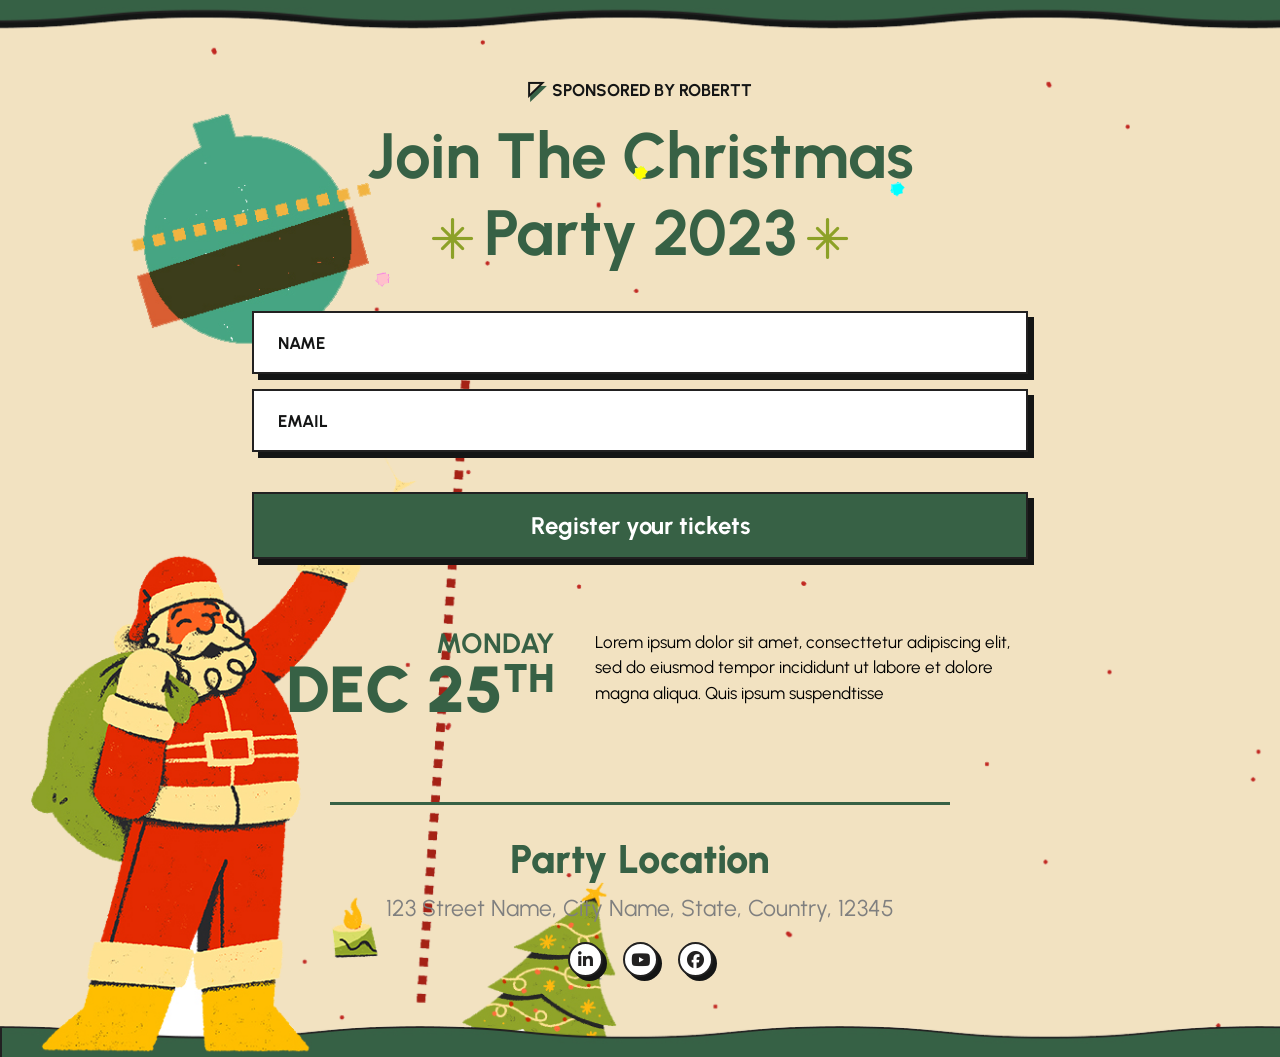
<file: addons/addon1/index.html>
<!DOCTYPE html>
<html lang="en">
  <head>
    <meta charset="UTF-8" />
    <meta name="viewport" content="width=device-width, initial-scale=1.0" />
    <title>Quiz</title>

    <!-- Bootstrap -->
    <link rel="stylesheet" href="assets/css/Bootstrap/bootstrap.min.css" />

    <!-- Font Awesome -->
    <link
      rel="stylesheet"
      href="https://cdnjs.cloudflare.com/ajax/libs/font-awesome/6.4.2/css/all.min.css"
    />

    <!-- Custom Style -->
    <link rel="stylesheet" href="assets/css/style.css" />

    <!-- animation -->
    <link rel="stylesheet" href="assets/css/animation.css" />

    <!-- Responsive -->
    <link rel="stylesheet" href="assets/css/responsive.css" />
  </head>
  <body>
    <main class="overflow-hidden">
      <div class="container">
        <div class="row">
          <h5 class="text">
            <img src="assets/images/text.png" alt="Text" />sponsored by robertt
          </h5>
          <h2 class="main-heading">
            Join The Christmas
            <img src="assets/images/stars.png" alt="star" />Party 2023<img
              src="assets/images/stars.png"
              alt="star"
            />
          </h2>
          <form novalidate onsubmit="return false" id="stepForm">
            <div class="inputField">
              <input type="text" name="name" placeholder="name" />
              <div class="black"></div>
            </div>
            <div class="inputField">
              <input type="email" name="email" placeholder="email" />
              <div class="black"></div>
            </div>
            <div class="submitButton">
              <button type="button">Register your tickets</button>
              <div class="black"></div>
            </div>
          </form>
          <div class="desc">
            <div class="date">
              monday
              <br />
              <span>dec 25<sup>th</sup></span>
            </div>
            <p>
              Lorem ipsum dolor sit amet, consecttetur adipiscing elit, sed do
              eiusmod tempor incididunt ut labore et dolore magna aliqua. Quis
              ipsum suspendtisse
            </p>
          </div>
          <div class="location">
            <div class="line"></div>
            <h1>party location</h1>
            <p>123 Street Name, City Name, State, Country, 12345</p>
            <div class="socialIcons">
              <a href="#"
                ><i class="fa-brands fa-linkedin-in"></i>
                <div class="black"></div
              ></a>
              <a href="#"
                ><i class="fa-brands fa-youtube"></i>
                <div class="black"></div
              ></a>
              <a href="#"
                ><i class="fa-brands fa-facebook"></i>
                <div class="black"></div
              ></a>
            </div>
          </div>
        </div>
      </div>
      <div class="firework"></div>
      <div class="firework"></div>
      <div class="firework"></div>
    </main>

    <!-- Bootstrap JS -->
    <script src="assets/js/Bootstrap/bootstrap.min.js"></script>

    <!-- jQuery -->
    <script src="assets/js/jQuery/jquery-3.7.1.min.js"></script>

    <!-- Custom JS -->
    <script src="assets/js/custom.js"></script>
  </body>
</html>
</file>
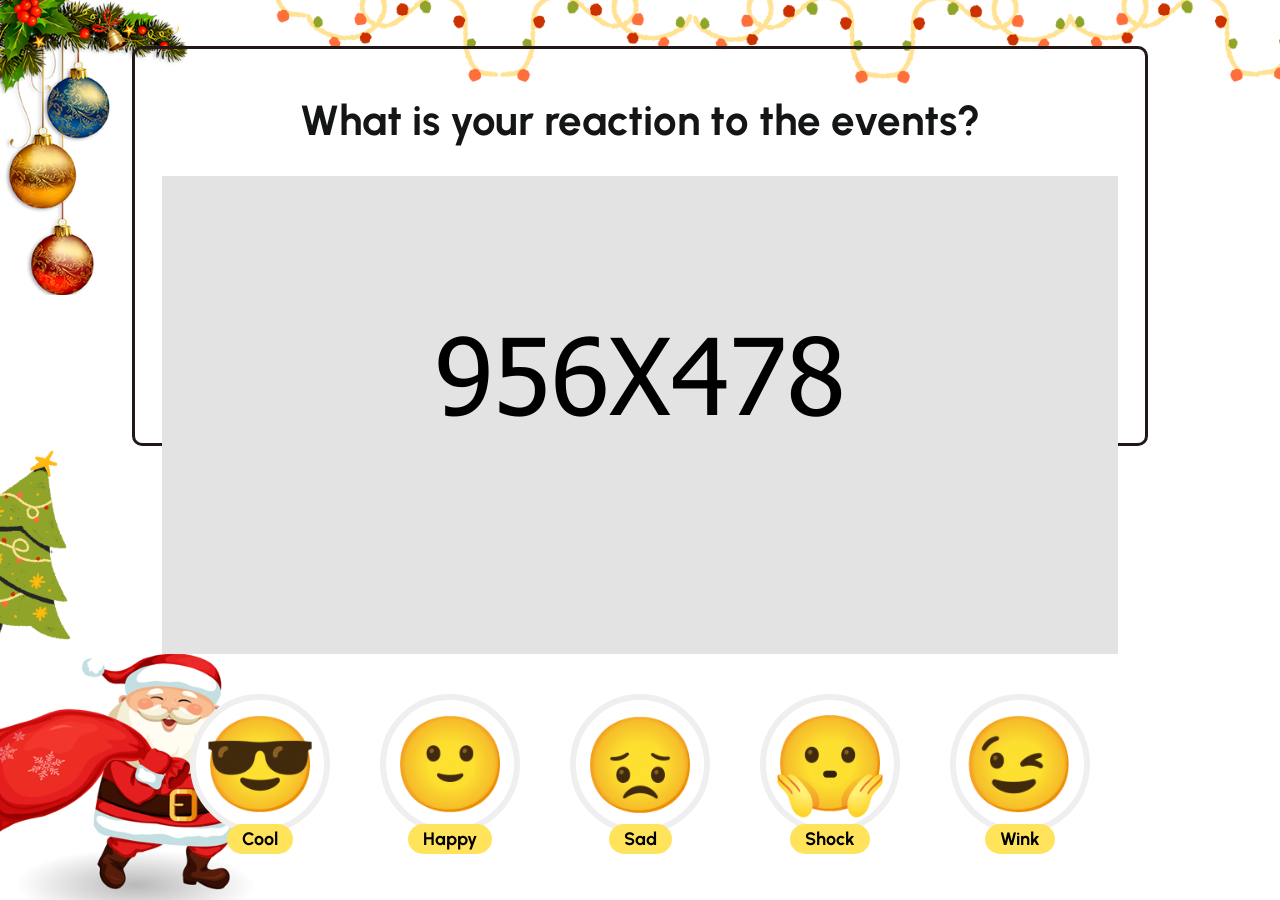
<file: addons/addon3/index.html>
<!DOCTYPE html>
<html lang="en">
  <head>
    <meta charset="UTF-8" />
    <meta name="viewport" content="width=device-width, initial-scale=1.0" />
    <title>Quiz</title>

    <!-- Bootstrap -->
    <link rel="stylesheet" href="assets/css/Bootstrap/bootstrap.min.css" />

    <!-- Font Awesome -->
    <link
      rel="stylesheet"
      href="https://cdnjs.cloudflare.com/ajax/libs/font-awesome/6.4.2/css/all.min.css"
    />

    <!-- Custom Style -->
    <link rel="stylesheet" href="assets/css/style.css" />

    <!-- animation -->
    <link rel="stylesheet" href="assets/css/animation.css" />

    <!-- Responsive -->
    <link rel="stylesheet" href="assets/css/responsive.css" />
  </head>
  <body>
    <main class="overflow-hidden">
      <div class="container">
        <div class="mainInner">
          <h1>What is your reaction to the events?</h1>
          <div class="question">
            <img src="assets/images/target.jpg" alt="Target" />
          </div>
        </div>
        <fieldset>
          <div
            class="d-flex flex-wrap align-items-center justify-content-center"
          >
            <div class="inputField">
              <div class="animate radio">
                <input type="radio" name="op" />
                <img src="assets/images/emojis/cool.png" alt="" />
                <span class="totalvote">20k</span>
              </div>
              <label>Cool</label>
            </div>
            <div class="inputField">
              <div class="animate delay-100 radio">
                <input type="radio" name="op" />
                <img src="assets/images/emojis/happy.png" alt="" />
                <span class="totalvote">10k</span>
              </div>
              <label>Happy</label>
            </div>
            <div class="inputField">
              <div class="animate delay-200 radio">
                <input type="radio" name="op" />
                <img src="assets/images/emojis/sad.png" alt="" />
                <span class="totalvote">50k</span>
              </div>
              <label>Sad</label>
            </div>
            <div class="inputField">
              <div class="animate delay-300 radio">
                <input type="radio" name="op" />
                <img src="assets/images/emojis/shock.png" alt="" />
                <span class="totalvote">60k</span>
              </div>
              <label>Shock</label>
            </div>
            <div class="inputField">
              <div class="animate delay-400 radio">
                <input type="radio" name="op" />
                <img src="assets/images/emojis/wink.png" alt="" />
                <span class="totalvote">90k</span>
              </div>
              <label>Wink</label>
            </div>
          </div>
        </fieldset>
      </div>
    </main>

    <!-- Bootstrap JS -->
    <script src="assets/js/Bootstrap/bootstrap.min.js"></script>

    <!-- jQuery -->
    <script src="assets/js/jQuery/jquery-3.7.1.min.js"></script>

    <!-- Custom JS -->
    <script src="assets/js/custom.js"></script>
  </body>
</html>
</file>
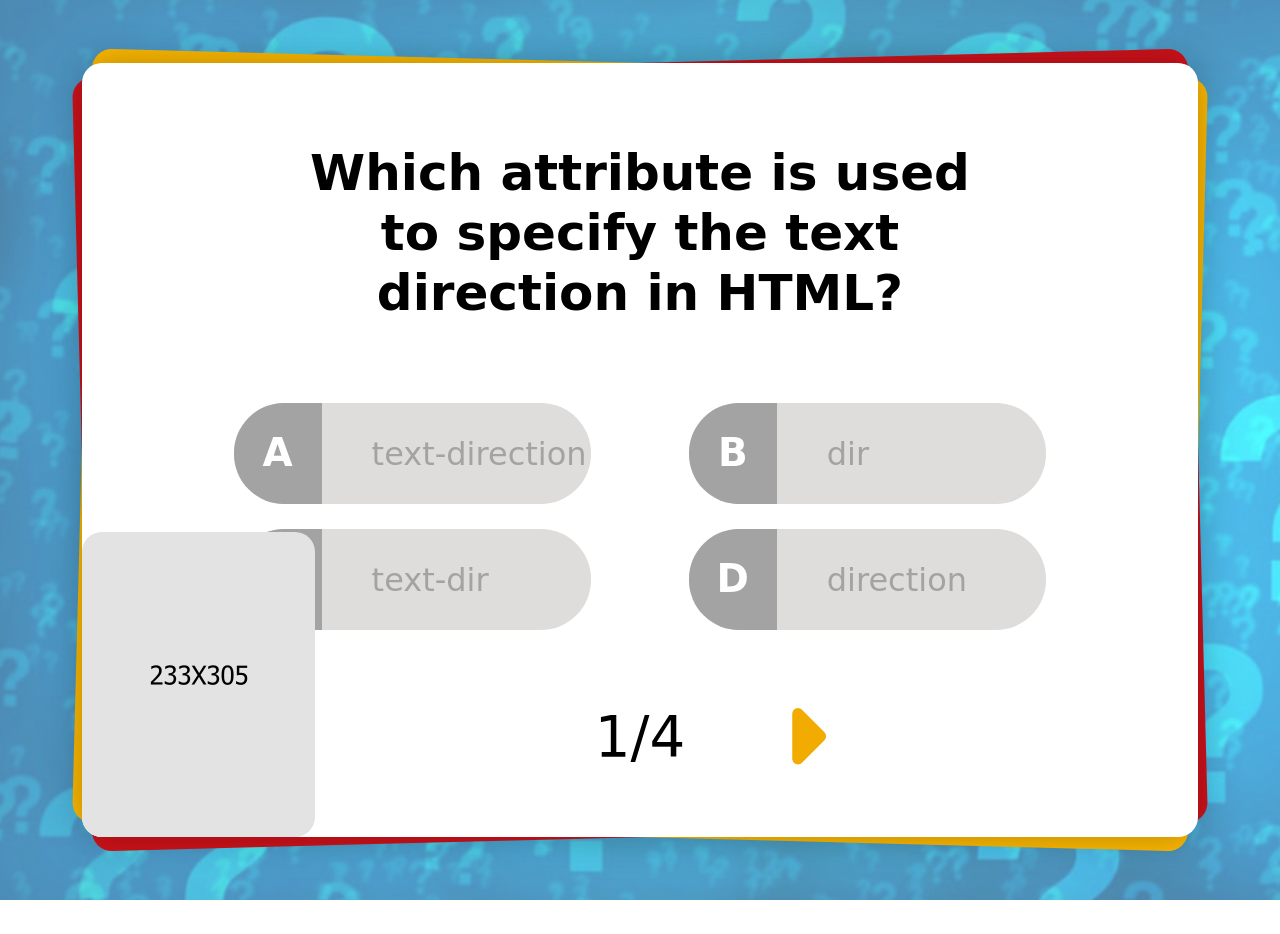
<file: QuizTemp/Quiz1/index.html>
<!DOCTYPE html>
<html lang="en">
  <head>
    <meta charset="UTF-8" />
    <meta name="viewport" content="width=device-width, initial-scale=1.0" />
    <title>Quiz</title>

    <!-- Bootstrap -->
    <link rel="stylesheet" href="assets/css/Bootstrap/bootstrap.min.css" />

    <!-- Font Awesome -->
    <link
      rel="stylesheet"
      href="https://cdnjs.cloudflare.com/ajax/libs/font-awesome/6.4.2/css/all.min.css"
    />

    <!-- Custom Style -->
    <link rel="stylesheet" href="assets/css/style.css" />

    <!-- animation -->
    <link rel="stylesheet" href="assets/css/animation.css" />

    <!-- Responsive -->
    <link rel="stylesheet" href="assets/css/responsive.css" />

    <!-- result CSS -->
    <link rel="stylesheet" href="assets/css/result_style.css" />
  </head>
  <body>
    <main class="overflow-hidden">
      <div class="container">
        <!-- Steps Start -->
        <section class="steps">
          <form
            novalidate
            onsubmit="return false"
            class="show-section"
            id="stepForm"
          >
            <!-- Step 1 -->
            <fieldset id="step1">
              <!-- Question -->
              <h1 class="question">
                Which attribute is used to specify the text direction in HTML?
              </h1>

              <!-- Options -->
              <div class="options d-flex flex-wrap justify-content-between">
                <div class="option animate">
                  <input type="radio" name="op1" value="text-direction" />
                  <label>text-direction</label>
                </div>
                <div class="option animate delay-100">
                  <input type="radio" name="op1" value="dir" />
                  <label>dir</label>
                </div>
                <div class="option animate delay-200">
                  <input type="radio" name="op1" value="text-dir" />
                  <label>text-dir</label>
                </div>
                <div class="option animate delay-300">
                  <input type="radio" name="op1" value="direction" />
                  <label>direction</label>
                </div>
              </div>

              <!-- Next Prev Button -->
              <div class="nextPrev">
                <button class="prev" type="button">
                  <i class="fa-solid fa-caret-left"></i>
                </button>

                <!-- COunter -->
                <div class="stepCount"><span>1</span>/4</div>
                <button class="next" type="button" id="step1btn">
                  <i class="fa-solid fa-caret-right"></i>
                </button>
              </div>
            </fieldset>

            <!-- Step 2 -->
            <fieldset id="step2">
              <!-- Question -->
              <h1 class="question">
                Which attribute is used to provide alternate text for an image in HTML?
              </h1>

              <!-- Options -->
              <div class="options d-flex flex-wrap justify-content-between">
                <div class="option animate">
                  <input type="radio" name="op2" value="alt" />
                  <label>alt</label>
                </div>
                <div class="option animate delay-100">
                  <input type="radio" name="op2" value="src" />
                  <label>src</label>
                </div>
                <div class="option animate delay-200">
                  <input type="radio" name="op2" value="title" />
                  <label>title</label>
                </div>
                <div class="option animate delay-300">
                  <input type="radio" name="op2" value="image-alt" />
                  <label>image-alt</label>
                </div>
              </div>

              <!-- Next Prev Button -->
              <div class="nextPrev">
                <button class="prev" type="button">
                  <i class="fa-solid fa-caret-left"></i>
                </button>

                <!-- COunter -->
                <div class="stepCount"><span>2</span>/4</div>
                <button class="next" type="button" id="step2btn">
                  <i class="fa-solid fa-caret-right"></i>
                </button>
              </div>
            </fieldset>

            <!-- Step 3 -->
            <fieldset id="step3">
              <!-- Question -->
              <h1 class="question">
               Which attribute is used to specify a unique identifier for an HTML element?
              </h1>

              <!-- Options -->
              <div class="options d-flex flex-wrap justify-content-between">
                <div class="option animate">
                  <input type="radio" name="op3" value="class" />
                  <label>class</label>
                </div>
                <div class="option animate delay-100">
                  <input type="radio" name="op3" value="id" />
                  <label>id</label>
                </div>
                <div class="option animate delay-200">
                  <input type="radio" name="op3" value="name" />
                  <label>name</label>
                </div>
                <div class="option animate delay-300">
                  <input type="radio" name="op3" value="identifier" />
                  <label>identifier</label>
                </div>
              </div>

              <!-- Next Prev Button -->
              <div class="nextPrev">
                <button class="prev" type="button">
                  <i class="fa-solid fa-caret-left"></i>
                </button>

                <!-- COunter -->
                <div class="stepCount"><span>3</span>/4</div>
                <button class="next" type="button" id="step3btn">
                  <i class="fa-solid fa-caret-right"></i>
                </button>
              </div>
            </fieldset>

            <!-- Step 4 -->
            <fieldset id="step4">
              <!-- Question -->
              <h1 class="question">
                who is making the web standards?
              </h1>

              <!-- Options -->
              <div class="options d-flex flex-wrap justify-content-between">
                <div class="option animate">
                  <input type="radio" name="op4" value="the world wide web consortium" />
                  <label>the world wide web consortium</label>
                </div>
                <div class="option animate delay-100">
                  <input type="radio" name="op4" value="Microsoft" />
                  <label>Microsoft</label>
                </div>
                <div class="option animate delay-200">
                  <input type="radio" name="op4" value="Google" />
                  <label>Google</label>
                </div>
                <div class="option animate delay-300">
                  <input type="radio" name="op4" value="Mozilla" />
                  <label>Mozilla</label>
                </div>
              </div>

              <!-- Next Prev Button -->
              <div class="nextPrev">
                <button class="prev" type="button">
                  <i class="fa-solid fa-caret-left"></i>
                </button>

                <!-- COunter -->
                <div class="stepCount"><span>4</span>/4</div>
                <button class="apply" type="button" id="sub">
                  <i class="fa-solid fa-caret-right"></i>
                </button>
              </div>
            </fieldset>
          </form>

          <img class="avatar" src="assets/images/avatar.png" alt="Avatar" />
          <div class="backgroundSlab"></div>
        </section>
      </div>
    </main>

    <!-- result -->
    <div class="loadingresult">
      <img src="assets/images/loading.gif" alt="loading" />
    </div>
    <div class="result_page">
      <div class="container">
        <div class="result_inner">
          <!-- header -->
          <header class="resultheader">
            Your Result is there
            <div class="h-border"></div>
          </header>

          <div class="result_content">
            <div class="result_msg">
              <img src="assets/images/check.png" alt="check" />
              Wow! You are Brilliant!
            </div>
            <span>your overall score</span>
            <div class="u_prcnt">70%</div>
            <div class="prcnt_bar">
              <div class="fill"></div>
            </div>
            <div class="prcnt_bar_lvl">Medium</div>
            <div class="lvl_overview">
              <div class="lvl-single">
                <div class="lvl-color low"></div>
                <div class="lvl-name">Low</div>
                <div class="lvl-line"></div>
              </div>
              <div class="lvl-single">
                <div class="lvl-color medium"></div>
                <div class="lvl-name">Medium</div>
                <div class="lvl-line"></div>
              </div>
              <div class="lvl-single">
                <div class="lvl-color high"></div>
                <div class="lvl-name">High</div>
              </div>
            </div>
          </div>

          <footer class="resultfooter"></footer>
        </div>
      </div>
    </div>

    <div id="error"></div>

    <!-- Bootstrap JS -->
    <script src="assets/js/Bootstrap/bootstrap.min.js"></script>

    <!-- jQuery -->
    <script src="assets/js/jQuery/jquery-3.7.1.min.js"></script>
    <!-- Result JS -->
    <script src="assets/js/result.js"></script>
    <!-- Custom JS -->
    <script src="assets/js/custom.js"></script>
  </body>
</html>
</file>
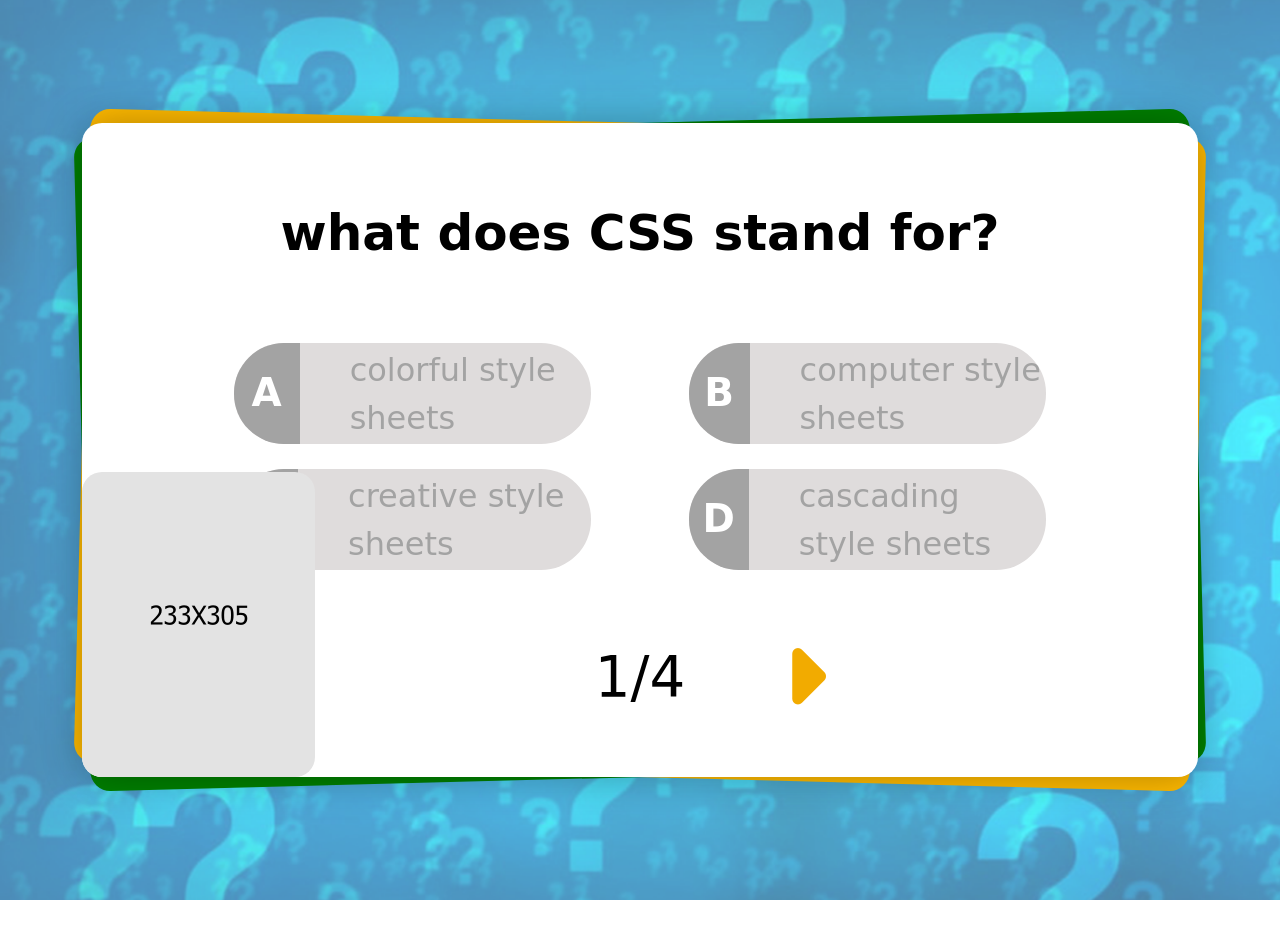
<file: QuizTemp/Quiz2/index.html>
<!DOCTYPE html>
<html lang="en">
  <head>
    <meta charset="UTF-8" />
    <meta name="viewport" content="width=device-width, initial-scale=1.0" />
    <title>Quiz</title>

    <!-- Bootstrap -->
    <link rel="stylesheet" href="assets/css/Bootstrap/bootstrap.min.css" />

    <!-- Font Awesome -->
    <link
      rel="stylesheet"
      href="https://cdnjs.cloudflare.com/ajax/libs/font-awesome/6.4.2/css/all.min.css"
    />

    <!-- Custom Style -->
    <link rel="stylesheet" href="assets/css/style.css" />

    <!-- animation -->
    <link rel="stylesheet" href="assets/css/animation.css" />

    <!-- Responsive -->
    <link rel="stylesheet" href="assets/css/responsive.css" />

    <!-- result CSS -->
    <link rel="stylesheet" href="assets/css/result_style.css" />
  </head>
  <body>
    <main class="overflow-hidden">
      <div class="container">
        <!-- Steps Start -->
        <section class="steps">
          <form
            novalidate
            onsubmit="return false"
            class="show-section"
            id="stepForm"
          >
            <!-- Step 1 -->
            <fieldset id="step1">
              <!-- Question -->
              <h1 class="question">
                what does CSS stand for?
              </h1>

              <!-- Options -->
              <div class="options d-flex flex-wrap justify-content-between">
                <div class="option animate">
                  <input type="radio" name="op1" value="colorful style sheets" />
                  <label>colorful style sheets</label>
                </div>
                <div class="option animate delay-100">
                  <input type="radio" name="op1" value="computer style sheets" />
                  <label>computer style sheets</label>
                </div>
                <div class="option animate delay-200">
                  <input type="radio" name="op1" value="creative style sheets" />
                  <label>creative style sheets</label>
                </div>
                <div class="option animate delay-300">
                  <input type="radio" name="op1" value="cascading style sheets" />
                  <label>cascading style sheets</label>
                </div>
              </div>

              <!-- Next Prev Button -->
              <div class="nextPrev">
                <button class="prev" type="button">
                  <i class="fa-solid fa-caret-left"></i>
                </button>

                <!-- COunter -->
                <div class="stepCount"><span>1</span>/4</div>
                <button class="next" type="button" id="step1btn">
                  <i class="fa-solid fa-caret-right"></i>
                </button>
              </div>
            </fieldset>

            <!-- Step 2 -->
            <fieldset id="step2">
              <!-- Question -->
              <h1 class="question">
                which HTML attribute is used to define inline styles?
              </h1>

              <!-- Options -->
              <div class="options d-flex flex-wrap justify-content-between">
                <div class="option animate">
                  <input type="radio" name="op2" value="styles" />
                  <label>styles</label>
                </div>
                <div class="option animate delay-100">
                  <input type="radio" name="op2" value="class" />
                  <label>class </label>
                </div>
                <div class="option animate delay-200">
                  <input type="radio" name="op2" value="style" />
                  <label>style</label>
                </div>
                <div class="option animate delay-300">
                  <input type="radio" name="op2" value="font" />
                  <label>font</label>
                </div>
              </div>

              <!-- Next Prev Button -->
              <div class="nextPrev">
                <button class="prev" type="button">
                  <i class="fa-solid fa-caret-left"></i>
                </button>

                <!-- COunter -->
                <div class="stepCount"><span>2</span>/4</div>
                <button class="next" type="button" id="step2btn">
                  <i class="fa-solid fa-caret-right"></i>
                </button>
              </div>
            </fieldset>

            <!-- Step 3 -->
            <fieldset id="step3">
              <!-- Question -->
              <h1 class="question">
                which property is used to change the background color?
              </h1>

              <!-- Options -->
              <div class="options d-flex flex-wrap justify-content-between">
                <div class="option animate">
                  <input type="radio" name="op3" value="color" />
                  <label>color</label>
                </div>
                <div class="option animate delay-100">
                  <input type="radio" name="op3" value="bgcolor" />
                  <label>bgcolor</label>
                </div>
                <div class="option animate delay-200">
                  <input type="radio" name="op3" value="background-color" />
                  <label>background-color</label>
                </div>
                <div class="option animate delay-300">
                  <input type="radio" name="op3" value="back-ground-color" />
                  <label>back-ground-color</label>
                </div>
              </div>

              <!-- Next Prev Button -->
              <div class="nextPrev">
                <button class="prev" type="button">
                  <i class="fa-solid fa-caret-left"></i>
                </button>

                <!-- COunter -->
                <div class="stepCount"><span>3</span>/4</div>
                <button class="next" type="button" id="step3btn">
                  <i class="fa-solid fa-caret-right"></i>
                </button>
              </div>
            </fieldset>

            <!-- Step 4 -->
            <fieldset id="step4">
              <!-- Question -->
              <h1 class="question">
                which CSS property is used to change the text color of an element?
              </h1>

              <!-- Options -->
              <div class="options d-flex flex-wrap justify-content-between">
                <div class="option animate">
                  <input type="radio" name="op4" value="fgcolor" />
                  <label>fgcolor</label>
                </div>
                <div class="option animate delay-100">
                  <input type="radio" name="op4" value="color" />
                  <label>color</label>
                </div>
                <div class="option animate delay-200">
                  <input type="radio" name="op4" value="text-color" />
                  <label>text-color</label>
                </div>
                <div class="option animate delay-300">
                  <input type="radio" name="op4" value="text" />
                  <label>text</label>
                </div>
              </div>

              <!-- Next Prev Button -->
              <div class="nextPrev">
                <button class="prev" type="button">
                  <i class="fa-solid fa-caret-left"></i>
                </button>

                <!-- COunter -->
                <div class="stepCount"><span>4</span>/4</div>
                <button class="apply" type="button" id="sub">
                  <i class="fa-solid fa-caret-right"></i>
                </button>
              </div>
            </fieldset>
          </form>

          <img class="avatar" src="assets/images/avatar.png" alt="Avatar" />
          <div class="backgroundSlab"></div>
        </section>
      </div>
    </main>

    <!-- result -->
    <div class="loadingresult">
      <img src="assets/images/loading.gif" alt="loading" />
    </div>
    <div class="result_page">
      <div class="container">
        <div class="result_inner">
          <!-- header -->
          <header class="resultheader">
            Your Result is there
            <div class="h-border"></div>
          </header>

          <div class="result_content">
            <div class="result_msg">
              <img src="assets/images/check.png" alt="check" />
              Wow! You are Brilliant!
            </div>
            <span>your overall score</span>
            <div class="u_prcnt">70%</div>
            <div class="prcnt_bar">
              <div class="fill"></div>
            </div>
            <div class="prcnt_bar_lvl">Medium</div>
            <div class="lvl_overview">
              <div class="lvl-single">
                <div class="lvl-color low"></div>
                <div class="lvl-name">Low</div>
                <div class="lvl-line"></div>
              </div>
              <div class="lvl-single">
                <div class="lvl-color medium"></div>
                <div class="lvl-name">Medium</div>
                <div class="lvl-line"></div>
              </div>
              <div class="lvl-single">
                <div class="lvl-color high"></div>
                <div class="lvl-name">High</div>
              </div>
            </div>
          </div>

          <footer class="resultfooter"></footer>
        </div>
      </div>
    </div>

    <div id="error"></div>

    <!-- Bootstrap JS -->
    <script src="assets/js/Bootstrap/bootstrap.min.js"></script>

    <!-- jQuery -->
    <script src="assets/js/jQuery/jquery-3.7.1.min.js"></script>
    <!-- Result JS -->
    <script src="assets/js/result.js"></script>
    <!-- Custom JS -->
    <script src="assets/js/custom.js"></script>
  </body>
</html>
</file>
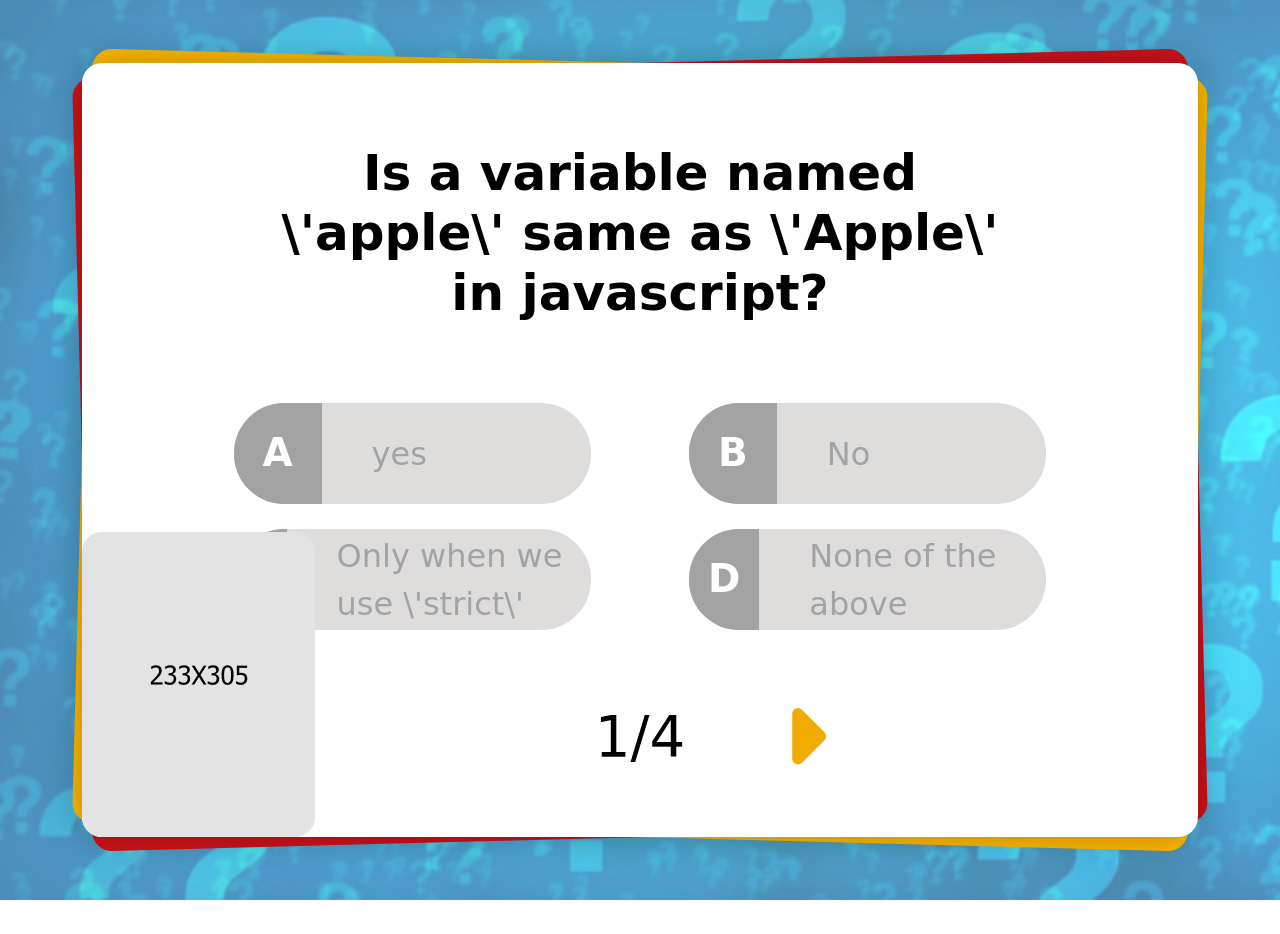
<file: QuizTemp/Quiz3/index.html>
<!DOCTYPE html>
<html lang="en">
  <head>
    <meta charset="UTF-8" />
    <meta name="viewport" content="width=device-width, initial-scale=1.0" />
    <title>Quiz</title>

    <!-- Bootstrap -->
    <link rel="stylesheet" href="assets/css/Bootstrap/bootstrap.min.css" />

    <!-- Font Awesome -->
    <link
      rel="stylesheet"
      href="https://cdnjs.cloudflare.com/ajax/libs/font-awesome/6.4.2/css/all.min.css"
    />

    <!-- Custom Style -->
    <link rel="stylesheet" href="assets/css/style.css" />

    <!-- animation -->
    <link rel="stylesheet" href="assets/css/animation.css" />

    <!-- Responsive -->
    <link rel="stylesheet" href="assets/css/responsive.css" />

    <!-- result CSS -->
    <link rel="stylesheet" href="assets/css/result_style.css" />
  </head>
  <body>
    <main class="overflow-hidden">
      <div class="container">
        <!-- Steps Start -->
        <section class="steps">
          <form
            novalidate
            onsubmit="return false"
            class="show-section"
            id="stepForm"
          >
            <!-- Step 1 -->
            <fieldset id="step1">
              <!-- Question -->
              <h1 class="question">
                Is a variable named \'apple\' same as \'Apple\' in javascript?
              </h1>

              <!-- Options -->
              <div class="options d-flex flex-wrap justify-content-between">
                <div class="option animate">
                  <input type="radio" name="op1" value="yes" />
                  <label>yes</label>
                </div>
                <div class="option animate delay-100">
                  <input type="radio" name="op1" value="No" />
                  <label>No</label>
                </div>
                <div class="option animate delay-200">
                  <input type="radio" name="op1" value="Only when we use \'strict\'" />
                  <label>Only when we use \'strict\'</label>
                </div>
                <div class="option animate delay-300">
                  <input type="radio" name="op1" value="None of the above" />
                  <label>None of the above</label>
                </div>
              </div>

              <!-- Next Prev Button -->
              <div class="nextPrev">
                <button class="prev" type="button">
                  <i class="fa-solid fa-caret-left"></i>
                </button>

                <!-- COunter -->
                <div class="stepCount"><span>1</span>/4</div>
                <button class="next" type="button" id="step1btn">
                  <i class="fa-solid fa-caret-right"></i>
                </button>
              </div>
            </fieldset>

            <!-- Step 2 -->
            <fieldset id="step2">
              <!-- Question -->
              <h1 class="question"><span></span>
                What will be the output of the following code?
<script>document.write( typeof( '1' + 2) );</script>
              </h1>

              <!-- Options -->
              <div class="options d-flex flex-wrap justify-content-between">
                <div class="option animate">
                  <input type="radio" name="op2" value="'boolean'" />
                  <label>'boolean'</label>
                </div>
                <div class="option animate delay-100">
                  <input type="radio" name="op2" value="'string'" />
                  <label>'string'</label>
                </div>
                <div class="option animate delay-200">
                  <input type="radio" name="op2" value="'number'" />
                  <label>'number'</label>
                </div>
                <div class="option animate delay-300">
                  <input type="radio" name="op2" value="None of the above" />
                  <label>None of the above</label>
                </div>
              </div>

              <!-- Next Prev Button -->
              <div class="nextPrev">
                <button class="prev" type="button">
                  <i class="fa-solid fa-caret-left"></i>
                </button>

                <!-- COunter -->
                <div class="stepCount"><span>2</span>/4</div>
                <button class="next" type="button" id="step2btn">
                  <i class="fa-solid fa-caret-right"></i>
                </button>
              </div>
            </fieldset>

            <!-- Step 3 -->
            <fieldset id="step3">
              <!-- Question -->
              <h1 class="question">
               What will be the output of the following code?
<script>let ans = 6 / "3";document.write ( typeof ans );</script>
              </h1>

              <!-- Options -->
              <div class="options d-flex flex-wrap justify-content-between">
                <div class="option animate">
                  <input type="radio" name="op3" value="'string'" />
                  <label>'string'</label>
                </div>
                <div class="option animate delay-100">
                  <input type="radio" name="op3" value="'integer'" />
                  <label>'integer'</label>
                </div>
                <div class="option animate delay-200">
                  <input type="radio" name="op3" value="'number'" />
                  <label>'number'</label>
                </div>
                <div class="option animate delay-300">
                  <input type="radio" name="op3" value="None of the above" />
                  <label>None of the above</label>
                </div>
              </div>

              <!-- Next Prev Button -->
              <div class="nextPrev">
                <button class="prev" type="button">
                  <i class="fa-solid fa-caret-left"></i>
                </button>

                <!-- COunter -->
                <div class="stepCount"><span>3</span>/4</div>
                <button class="next" type="button" id="step3btn">
                  <i class="fa-solid fa-caret-right"></i>
                </button>
              </div>
            </fieldset>

            <!-- Step 4 -->
            <fieldset id="step4">
              <!-- Question -->
              <h1 class="question">
               What is the correct syntax for referring to an external script called \'gfg.js\'?
              </h1>

              <!-- Options -->
              <div class="options d-flex flex-wrap justify-content-between">
                <div class="option animate">
                  <input type="radio" name="op4" value="Lion" />
                  <label><script name="gfg.js"></script></label>
                </div>
                <div class="option animate delay-100">
                  <input type="radio" name="op4" value="<script href="gfg.js"> </script" />
                  <label><script href="gfg.js"> </script></label>
                </div>
                <div class="option animate delay-200">
                  <input type="radio" name="op4" value="script src='gfg.js'" />
                  <label>script src="gfg.js"</label>
                </div>
                <div class="option animate delay-300">
                  <input type="radio" name="op4" value="None of these" />
                  <label>None of these</label>
                </div>
              </div>

              <!-- Next Prev Button -->
              <div class="nextPrev">
                <button class="prev" type="button">
                  <i class="fa-solid fa-caret-left"></i>
                </button>

                <!-- COunter -->
                <div class="stepCount"><span>4</span>/4</div>
                <button class="apply" type="button" id="sub">
                  <i class="fa-solid fa-caret-right"></i>
                </button>
              </div>
            </fieldset>
          </form>

          <img class="avatar" src="assets/images/avatar.png" alt="Avatar" />
          <div class="backgroundSlab"></div>
        </section>
      </div>
    </main>

    <!-- result -->
    <div class="loadingresult">
      <img src="assets/images/loading.gif" alt="loading" />
    </div>
    <div class="result_page">
      <div class="container">
        <div class="result_inner">
          <!-- header -->
          <header class="resultheader">
            Your Result is there
            <div class="h-border"></div>
          </header>

          <div class="result_content">
            <div class="result_msg">
              <img src="assets/images/check.png" alt="check" />
              Wow! You are Brilliant!
            </div>
            <span>your overall score</span>
            <div class="u_prcnt">70%</div>
            <div class="prcnt_bar">
              <div class="fill"></div>
            </div>
            <div class="prcnt_bar_lvl">Medium</div>
            <div class="lvl_overview">
              <div class="lvl-single">
                <div class="lvl-color low"></div>
                <div class="lvl-name">Low</div>
                <div class="lvl-line"></div>
              </div>
              <div class="lvl-single">
                <div class="lvl-color medium"></div>
                <div class="lvl-name">Medium</div>
                <div class="lvl-line"></div>
              </div>
              <div class="lvl-single">
                <div class="lvl-color high"></div>
                <div class="lvl-name">High</div>
              </div>
            </div>
          </div>

          <footer class="resultfooter"></footer>
        </div>
      </div>
    </div>

    <div id="error"></div>

    <!-- Bootstrap JS -->
    <script src="assets/js/Bootstrap/bootstrap.min.js"></script>

    <!-- jQuery -->
    <script src="assets/js/jQuery/jquery-3.7.1.min.js"></script>
    <!-- Result JS -->
    <script src="assets/js/result.js"></script>
    <!-- Custom JS -->
    <script src="assets/js/custom.js"></script>
  </body>
</html>
</file>
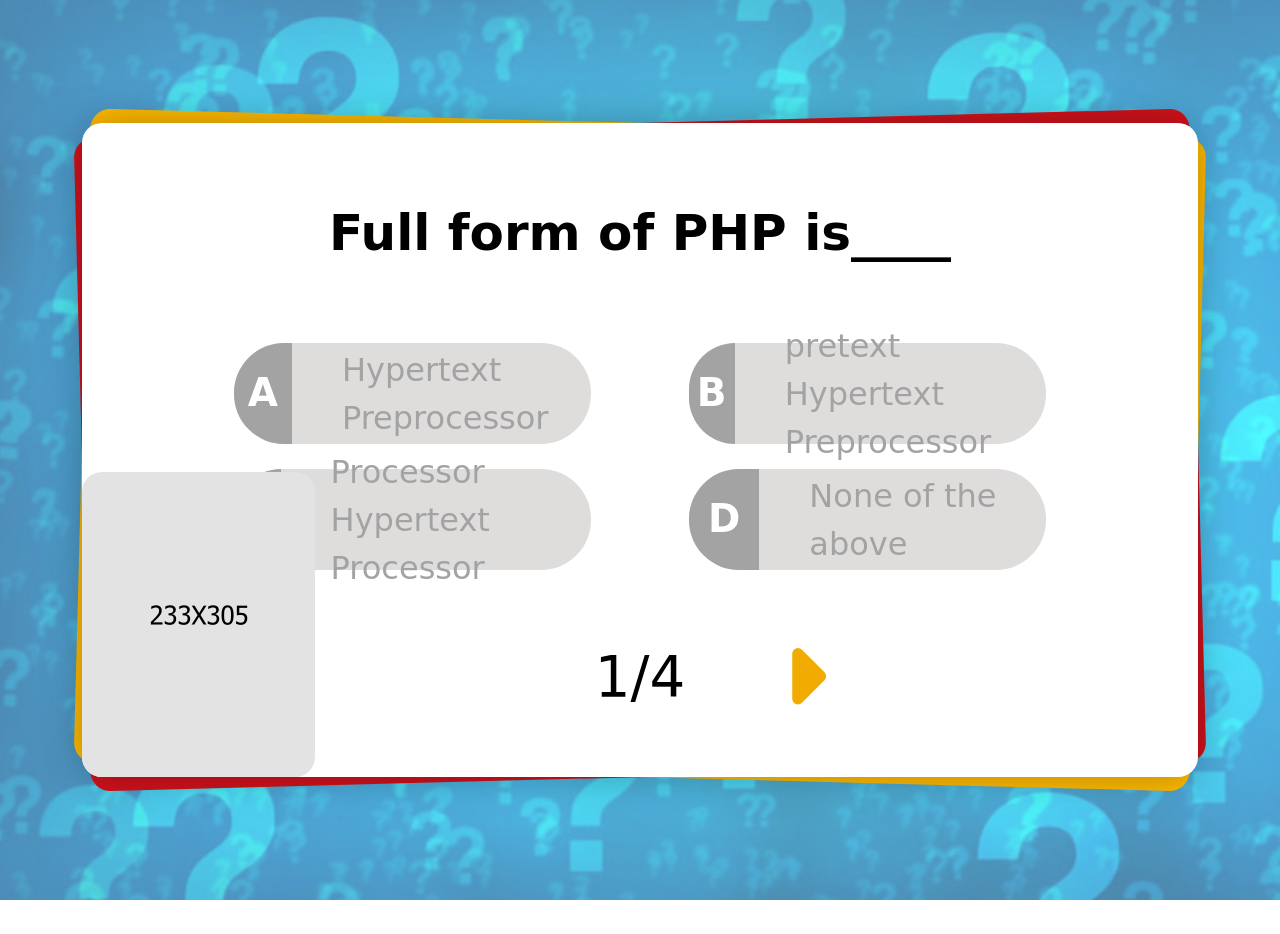
<file: QuizTemp/Quiz4/index.html>
<!DOCTYPE html>
<html lang="en">
  <head>
    <meta charset="UTF-8" />
    <meta name="viewport" content="width=device-width, initial-scale=1.0" />
    <title>Quiz</title>

    <!-- Bootstrap -->
    <link rel="stylesheet" href="assets/css/Bootstrap/bootstrap.min.css" />

    <!-- Font Awesome -->
    <link
      rel="stylesheet"
      href="https://cdnjs.cloudflare.com/ajax/libs/font-awesome/6.4.2/css/all.min.css"
    />

    <!-- Custom Style -->
    <link rel="stylesheet" href="assets/css/style.css" />

    <!-- animation -->
    <link rel="stylesheet" href="assets/css/animation.css" />

    <!-- Responsive -->
    <link rel="stylesheet" href="assets/css/responsive.css" />

    <!-- result CSS -->
    <link rel="stylesheet" href="assets/css/result_style.css" />
  </head>
  <body>
    <main class="overflow-hidden">
      <div class="container">
        <!-- Steps Start -->
        <section class="steps">
          <form
            novalidate
            onsubmit="return false"
            class="show-section"
            id="stepForm"
          >
            <!-- Step 1 -->
            <fieldset id="step1">
              <!-- Question -->
              <h1 class="question">
                Full form of PHP is____
              </h1>

              <!-- Options -->
              <div class="options d-flex flex-wrap justify-content-between">
                <div class="option animate">
                  <input type="radio" name="op1" value="Hypertext Preprocessor" />
                  <label>Hypertext Preprocessor</label>
                </div>
                <div class="option animate delay-100">
                  <input type="radio" name="op1" value="pretext Hypertext Preprocessor" />
                  <label>pretext Hypertext Preprocessor</label>
                </div>
                <div class="option animate delay-200">
                  <input type="radio" name="op1" value="Processor Hypertext Processor" />
                  <label>Processor Hypertext Processor</label>
                </div>
                <div class="option animate delay-300">
                  <input type="radio" name="op1" value="None of the above" />
                  <label>None of the above</label>
                </div>
              </div>

              <!-- Next Prev Button -->
              <div class="nextPrev">
                <button class="prev" type="button">
                  <i class="fa-solid fa-caret-left"></i>
                </button>

                <!-- COunter -->
                <div class="stepCount"><span>1</span>/4</div>
                <button class="next" type="button" id="step1btn">
                  <i class="fa-solid fa-caret-right"></i>
                </button>
              </div>
            </fieldset>

            <!-- Step 2 -->
            <fieldset id="step2">
              <!-- Question -->
              <h1 class="question">
                The default file extension in PHP are ____
              </h1>

              <!-- Options -->
              <div class="options d-flex flex-wrap justify-content-between">
                <div class="option animate">
                  <input type="radio" name="op2" value=".php" />
                  <label>.php</label>
                </div>
                <div class="option animate delay-100">
                  <input type="radio" name="op2" value=".css" />
                  <label>.css</label>
                </div>
                <div class="option animate delay-200">
                  <input type="radio" name="op2" value=".js" />
                  <label>.js</label>
                </div>
                <div class="option animate delay-300">
                  <input type="radio" name="op2" value=".html" />
                  <label>.html</label>
                </div>
              </div>

              <!-- Next Prev Button -->
              <div class="nextPrev">
                <button class="prev" type="button">
                  <i class="fa-solid fa-caret-left"></i>
                </button>

                <!-- COunter -->
                <div class="stepCount"><span>2</span>/4</div>
                <button class="next" type="button" id="step2btn">
                  <i class="fa-solid fa-caret-right"></i>
                </button>
              </div>
            </fieldset>

            <!-- Step 3 -->
            <fieldset id="step3">
              <!-- Question -->
              <h1 class="question">
                
Which of the following is the correct way to declare the constant in PHP?
              </h1>

              <!-- Options -->
              <div class="options d-flex flex-wrap justify-content-between">
                <div class="option animate">
                  <input type="radio" name="op3" value="const" />
                  <label>const</label>
                </div>
                <div class="option animate delay-100">
                  <input type="radio" name="op3" value="define*" />
                  <label>define*</label>
                </div>
                <div class="option animate delay-200">
                  <input type="radio" name="op3" value="var" />
                  <label>var</label>
                </div>
                <div class="option animate delay-300">
                  <input type="radio" name="op3" value="let" />
                  <label>let</label>
                </div>
              </div>

              <!-- Next Prev Button -->
              <div class="nextPrev">
                <button class="prev" type="button">
                  <i class="fa-solid fa-caret-left"></i>
                </button>

                <!-- COunter -->
                <div class="stepCount"><span>3</span>/4</div>
                <button class="next" type="button" id="step3btn">
                  <i class="fa-solid fa-caret-right"></i>
                </button>
              </div>
            </fieldset>

            <!-- Step 4 -->
            <fieldset id="step4">
              <!-- Question -->
              <h1 class="question">
                Question 4,How does the name of the variable in PHP starts?
              </h1>

              <!-- Options -->
              <div class="options d-flex flex-wrap justify-content-between">
                <div class="option animate">
                  <input type="radio" name="op4" value="Sign !" />
                  <label>Sign !</label>
                </div>
                <div class="option animate delay-100">
                  <input type="radio" name="op4" value="Sign $" />
                  <label>Sign $</label>
                </div>
                <div class="option animate delay-200">
                  <input type="radio" name="op4" value="Sign &" />
                  <label>Sign &</label>
                </div>
                <div class="option animate delay-300">
                  <input type="radio" name="op4" value="Sign #" />
                  <label>Sign #</label>
                </div>
              </div>

              <!-- Next Prev Button -->
              <div class="nextPrev">
                <button class="prev" type="button">
                  <i class="fa-solid fa-caret-left"></i>
                </button>

                <!-- COunter -->
                <div class="stepCount"><span>4</span>/4</div>
                <button class="apply" type="button" id="sub">
                  <i class="fa-solid fa-caret-right"></i>
                </button>
              </div>
            </fieldset>
          </form>

          <img class="avatar" src="assets/images/avatar.png" alt="Avatar" />
          <div class="backgroundSlab"></div>
        </section>
      </div>
    </main>

    <!-- result -->
    <div class="loadingresult">
      <img src="assets/images/loading.gif" alt="loading" />
    </div>
    <div class="result_page">
      <div class="container">
        <div class="result_inner">
          <!-- header -->
          <header class="resultheader">
            Your Result is there
            <div class="h-border"></div>
          </header>

          <div class="result_content">
            <div class="result_msg">
              <img src="assets/images/check.png" alt="check" />
              Wow! You are Brilliant!
            </div>
            <span>your overall score</span>
            <div class="u_prcnt">70%</div>
            <div class="prcnt_bar">
              <div class="fill"></div>
            </div>
            <div class="prcnt_bar_lvl">Medium</div>
            <div class="lvl_overview">
              <div class="lvl-single">
                <div class="lvl-color low"></div>
                <div class="lvl-name">Low</div>
                <div class="lvl-line"></div>
              </div>
              <div class="lvl-single">
                <div class="lvl-color medium"></div>
                <div class="lvl-name">Medium</div>
                <div class="lvl-line"></div>
              </div>
              <div class="lvl-single">
                <div class="lvl-color high"></div>
                <div class="lvl-name">High</div>
              </div>
            </div>
          </div>

          <footer class="resultfooter"></footer>
        </div>
      </div>
    </div>

    <div id="error"></div>

    <!-- Bootstrap JS -->
    <script src="assets/js/Bootstrap/bootstrap.min.js"></script>

    <!-- jQuery -->
    <script src="assets/js/jQuery/jquery-3.7.1.min.js"></script>
    <!-- Result JS -->
    <script src="assets/js/result.js"></script>
    <!-- Custom JS -->
    <script src="assets/js/custom.js"></script>
  </body>
</html>
</file>
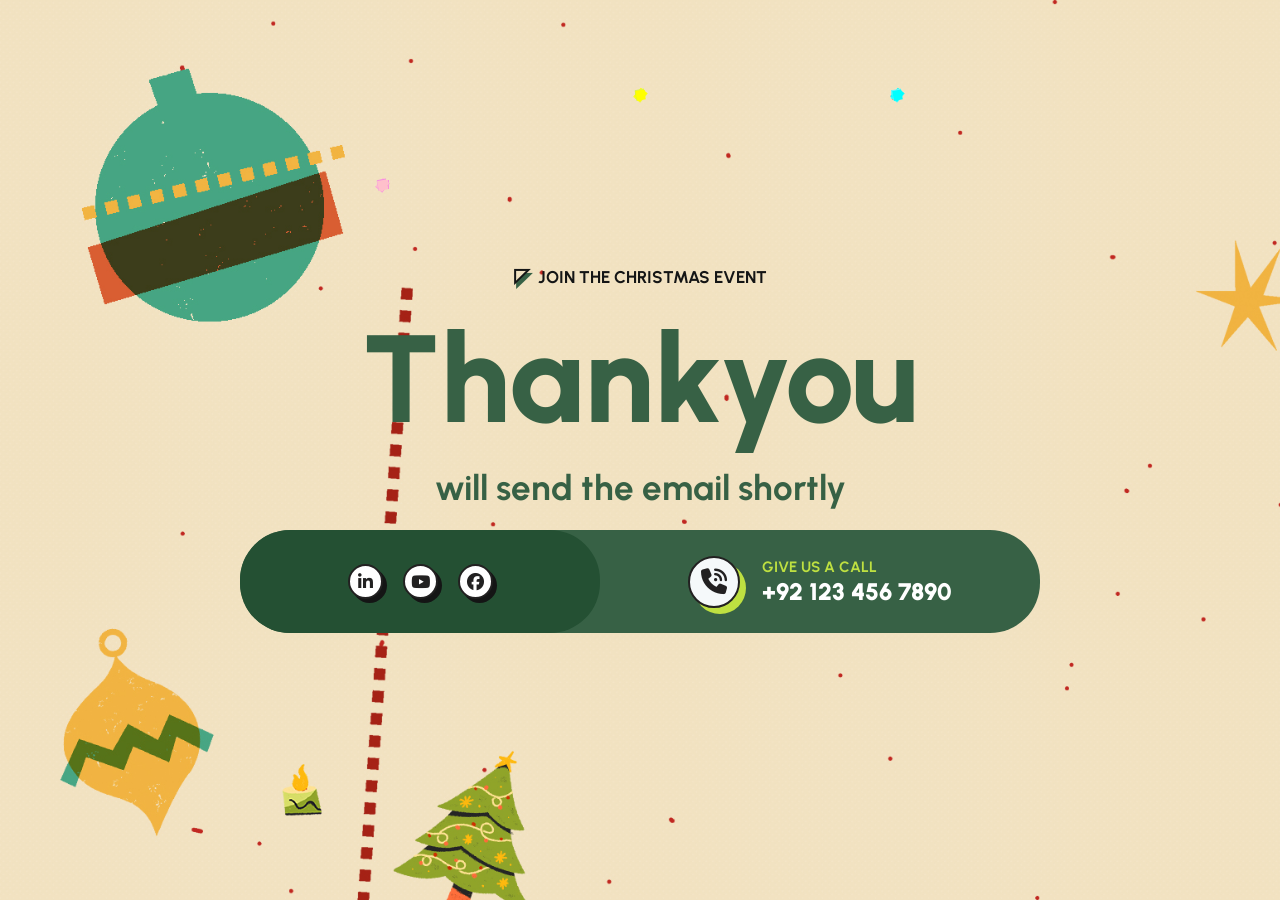
<file: addons/addon1/thankyou.html>
<!DOCTYPE html>
<html lang="en">
  <head>
    <meta charset="UTF-8" />
    <meta name="viewport" content="width=device-width, initial-scale=1.0" />
    <title>Quiz</title>

    <!-- Bootstrap -->
    <link rel="stylesheet" href="assets/css/Bootstrap/bootstrap.min.css" />

    <!-- Font Awesome -->
    <link
      rel="stylesheet"
      href="https://cdnjs.cloudflare.com/ajax/libs/font-awesome/6.4.2/css/all.min.css"
    />

    <!-- Custom Style -->
    <link rel="stylesheet" href="assets/css/style.css" />

    <!-- animation -->
    <link rel="stylesheet" href="assets/css/animation.css" />

    <!-- Responsive -->
    <link rel="stylesheet" href="assets/css/responsive.css" />
  </head>
  <body>
    <main class="overflow-hidden thankyou">
      <div class="container">
        <div class="row">
          <h5 class="text">
            <img src="assets/images/text.png" alt="Text" />join the Christmas
            Event
            <h2 class="thakyou-heading">Thankyou</h2>
            <p>will send the email shortly</p>
          </h5>
          <div class="bar">
            <div class="socialIcons">
              <a href="#"
                ><i class="fa-brands fa-linkedin-in"></i>
                <div class="black"></div
              ></a>
              <a href="#"
                ><i class="fa-brands fa-youtube"></i>
                <div class="black"></div
              ></a>
              <a href="#"
                ><i class="fa-brands fa-facebook"></i>
                <div class="black"></div
              ></a>
            </div>
            <div class="contact">
              <a href="#">
                <i class="fa-solid fa-phone-volume"></i>
                <div class="black"></div>
              </a>
              <article>
                <p>give us a call</p>
                <h4>+92 123 456 7890</h4>
              </article>
            </div>
          </div>
        </div>
      </div>
      <div class="firework"></div>
      <div class="firework"></div>
      <div class="firework"></div>
    </main>

    <!-- Bootstrap JS -->
    <script src="assets/js/Bootstrap/bootstrap.min.js"></script>

    <!-- jQuery -->
    <script src="assets/js/jQuery/jquery-3.7.1.min.js"></script>

    <!-- Custom JS -->
    <script src="assets/js/custom.js"></script>
  </body>
</html>
</file>
<file: addons/addon1/assets/css/style.css>
@import url("https://fonts.googleapis.com/css2?family=Urbanist:ital,wght@0,100;0,200;0,300;0,400;0,500;0,600;0,700;0,800;0,900;1,100;1,200;1,300;1,400;1,500;1,600;1,700;1,800;1,900&display=swap");

:root {
  --primary-color: rgb(55, 97, 69);
}

body {
  width: 100%;
  height: auto;
  font-family: "Urbanist";
}
main {
  width: 100%;
  min-height: 100vh;
  background-image: url(../images/bg.png);
  background-size: cover;
  text-align: center;
  background-color: rgb(242, 226, 193);
  display: flex;
  align-items: center;
  justify-content: center;
  position: relative;
  padding: 80px 0;
}
.text img {
  margin-right: 5px;
}
.text {
  font-size: 17px;
  color: rgb(20, 21, 21);
  text-transform: uppercase;
  margin-bottom: 15px;
  font-weight: bold;
}
.main-heading {
  font-size: 64px;
  color: var(--primary-color);
  font-weight: bold;
  text-align: center;
  margin: 0 auto;
  margin-bottom: 40px;
  width: 75%;
}
.main-heading img {
  margin: 0 10px;
}
form .inputField {
  width: 100%;
  height: 100%;
  position: relative;
  margin-bottom: 15px;
  width: 100%;
  height: 63px;
}
form input {
  border: solid 2px rgb(34, 33, 33);
  background-color: rgb(255, 255, 255);
  box-shadow: 3.286px 6.181px 0px 0px rgba(20, 21, 21, 0.004);
  width: 100%;
  height: 100%;
  z-index: 100;
  position: relative;
  font-size: 17px;
  color: rgb(20, 21, 21);
  text-transform: uppercase;
}
::placeholder {
  color: rgb(20, 21, 21);
  font-weight: bold;
  padding-left: 22px;
}
form:focus-within input:focus + .black {
  top: 0;
  left: 0;
}
input:focus {
  outline: none;
}
.black {
  position: absolute;
  top: 6px;
  left: 6px;
  transition: 0.3s ease;
  width: 100%;
  height: 100%;
  background-color: rgb(20, 21, 21);
  z-index: 0;
}
.submitButton {
  width: 100%;
  height: 67px;
  position: relative;
  margin-top: 40px;
}
.submitButton button {
  border: solid 2px rgb(34, 33, 33);
  background-color: rgb(55, 97, 69);
  box-shadow: 3.286px 6.181px 0px 0px rgba(20, 21, 21, 0.004);
  font-size: 24px;
  color: rgb(255, 255, 255);
  font-weight: bold;
  width: 100%;
  height: 100%;
  position: relative;
  z-index: 10;
}
.submitButton:hover .black {
  top: 0;
  left: 0;
}
.desc {
  display: flex;
  width: 100%;
  height: auto;
  align-items: center;
  margin-top: 70px;
}
.desc .date {
  font-size: 28px;
  color: var(--primary-color);
  font-weight: bold;
  text-transform: uppercase;
  line-height: 1;
  width: 100%;
  text-align: end;
}
.desc span {
  font-size: 65px;
  font-weight: 900;
  line-height: 1;
  color: rgb(55, 97, 69);
}
.desc span sup {
  font-size: 40px;
}
.desc p {
  font-size: 17px;
  color: rgb(0, 0, 0);
  font-weight: 400;
  text-align: start;
  margin-left: 40px;
}
.location {
  margin-top: 50px;
}
.location .line {
  margin: 30px auto;
  width: 100%;
  height: 3px;
  background-color: var(--primary-color);
  width: 80%;
}
.location h1 {
  font-size: 40px;
  color: var(--primary-color);
  text-align: center;
  font-weight: 800;
  text-transform: capitalize;
}
.location p {
  font-size: 23px;
  color: rgb(127, 127, 127);
  text-align: center;
  text-align: center;
}
.socialIcons {
  display: flex;
  width: 100%;
  height: auto;
  align-items: center;
  justify-content: center;
}
.socialIcons a {
  text-decoration: none;
  position: relative;
  width: 35px;
  height: 35px;
  margin: 0 10px;
}
.socialIcons i {
  border: solid 2px rgb(34, 33, 33);
  border-radius: 50%;
  background-color: rgb(255, 255, 255);
  box-shadow: 3.286px 6.181px 0px 0px rgba(20, 21, 21, 0.004);
  width: 100%;
  height: 100%;
  display: grid;
  place-content: center;
  font-size: 17px;
  color: rgb(34, 33, 33);
  position: relative;
  z-index: 100;
}
.socialIcons a .black {
  border-radius: 50%;
  z-index: 0;
  top: 4px;
  left: 4px;
}
.socialIcons a:hover .black {
  top: 0;
  left: 0;
}

main.thankyou {
  background-image: url(../images/thankyou.jpg);
  background-size: cover;
}

.thakyou-heading {
  font-size: 124px;
  color: var(--primary-color);
  font-weight: 800;
  text-align: center;
}
.thankyou p {
  font-size: 35px;
  color: var(--primary-color);
  font-weight: bold;
  text-align: center;
}

.bar {
  background-color: var(--primary-color);
  width: 100%;
  height: 103px;
  border-radius: 50px;
  border: 0;
  display: flex;
  align-items: center;
  padding: 0;
}
.bar .socialIcons {
  justify-content: center;
  align-items: center;
  background-color: rgb(36, 80, 51);
  width: 45%;
  height: 100%;
  border-radius: inherit;
}
.contact {
  display: flex;
  justify-content: center;
  height: auto;
  align-items: center;
  width: 55%;
  height: 100%;
}
.contact a {
  width: 52px;
  height: 52px;
  display: block;
  position: relative;
  text-decoration: none;
}
.contact a i {
  border: solid 2px rgb(34, 33, 33);
  border-radius: 50%;
  background-color: rgb(245, 249, 250);
  box-shadow: 1.878px 3.532px 0px 0px rgba(190, 224, 65, 0.004);
  font-size: 26px;
  width: 100%;
  color: rgb(34, 33, 33);
  height: 100%;
  display: grid;
  place-content: center;
  position: relative;
  z-index: 10;
}
.contact a .black {
  background-color: rgb(190, 224, 65);
  border-radius: 50%;
}
.contact article {
  margin-left: 22px;
}
.contact article * {
  text-align: start;
  margin-bottom: 0;
}
.contact article p {
  font-size: 15px;
  color: rgb(190, 224, 65);
  font-weight: bold;
  text-transform: uppercase;
}
.contact article h4 {
  font-size: 24px;
  color: rgb(255, 255, 255);
  font-weight: 900;
}
</file>
<file: addons/addon1/assets/css/animation.css>
@keyframes firework {
  0% {
    transform: translate(var(--x), var(--initialY));
    width: var(--initialSize);
    opacity: 1;
  }
  50% {
    width: 0.5vmin;
    opacity: 1;
  }
  100% {
    width: var(--finalSize);
    opacity: 0;
  }
}

/* @keyframes fireworkPseudo {
    0% { transform: translate(-50%, -50%); width: var(--initialSize); opacity: 1; }
    50% { width: 0.5vmin; opacity: 1; }
    100% { width: var(--finalSize); opacity: 0; }
  }
   */
.firework,
.firework::before,
.firework::after {
  --initialSize: 1vmin;
  --finalSize: 45vmin;
  --particleSize: 1.5vmin;
  --color1: yellow;
  --color2: khaki;
  --color3: white;
  --color4: lime;
  --color5: gold;
  --color6: mediumseagreen;
  --y: -40vmin;
  --x: -50%;
  --initialY: 60vmin;
  content: "";
  animation: firework 2s infinite;
  position: absolute;
  top: 50%;
  left: 50%;
  transform: translate(-50%, var(--y));
  width: var(--initialSize);
  aspect-ratio: 1;
  background: 
      /*
      radial-gradient(circle, var(--color1) var(--particleSize), #0000 0) 0% 0%,
      radial-gradient(circle, var(--color1) var(--particleSize), #0000 0) 100% 0%,
      radial-gradient(circle, var(--color1) var(--particleSize), #0000 0) 100% 100%,
      radial-gradient(circle, var(--color1) var(--particleSize), #0000 0) 0% 100%,
      */ radial-gradient(
        circle,
        var(--color1) var(--particleSize),
        #0000 0
      )
      50% 0%,
    radial-gradient(circle, var(--color2) var(--particleSize), #0000 0) 100% 50%,
    radial-gradient(circle, var(--color3) var(--particleSize), #0000 0) 50% 100%,
    radial-gradient(circle, var(--color4) var(--particleSize), #0000 0) 0% 50%,
    /* bottom right */
      radial-gradient(circle, var(--color5) var(--particleSize), #0000 0) 80%
      90%,
    radial-gradient(circle, var(--color6) var(--particleSize), #0000 0) 95% 90%,
    radial-gradient(circle, var(--color1) var(--particleSize), #0000 0) 90% 70%,
    radial-gradient(circle, var(--color2) var(--particleSize), #0000 0) 100% 60%,
    radial-gradient(circle, var(--color3) var(--particleSize), #0000 0) 55% 80%,
    radial-gradient(circle, var(--color4) var(--particleSize), #0000 0) 70% 77%,
    /* bottom left */
      radial-gradient(circle, var(--color5) var(--particleSize), #0000 0) 22%
      90%,
    radial-gradient(circle, var(--color6) var(--particleSize), #0000 0) 45% 90%,
    radial-gradient(circle, var(--color1) var(--particleSize), #0000 0) 33% 70%,
    radial-gradient(circle, var(--color2) var(--particleSize), #0000 0) 10% 60%,
    radial-gradient(circle, var(--color3) var(--particleSize), #0000 0) 31% 80%,
    radial-gradient(circle, var(--color4) var(--particleSize), #0000 0) 28% 77%,
    radial-gradient(circle, var(--color5) var(--particleSize), #0000 0) 13% 72%,
    /* top left */
      radial-gradient(circle, var(--color6) var(--particleSize), #0000 0) 80%
      10%,
    radial-gradient(circle, var(--color1) var(--particleSize), #0000 0) 95% 14%,
    radial-gradient(circle, var(--color2) var(--particleSize), #0000 0) 90% 23%,
    radial-gradient(circle, var(--color3) var(--particleSize), #0000 0) 100% 43%,
    radial-gradient(circle, var(--color4) var(--particleSize), #0000 0) 85% 27%,
    radial-gradient(circle, var(--color5) var(--particleSize), #0000 0) 77% 37%,
    radial-gradient(circle, var(--color6) var(--particleSize), #0000 0) 60% 7%,
    /* top right */
      radial-gradient(circle, var(--color1) var(--particleSize), #0000 0) 22%
      14%,
    radial-gradient(circle, var(--color1) var(--particleSize), #0000 0) 45% 20%,
    radial-gradient(circle, var(--color1) var(--particleSize), #0000 0) 33% 34%,
    radial-gradient(circle, var(--color1) var(--particleSize), #0000 0) 10% 29%,
    radial-gradient(circle, var(--color1) var(--particleSize), #0000 0) 31% 37%,
    radial-gradient(circle, var(--color1) var(--particleSize), #0000 0) 28% 7%,
    radial-gradient(circle, var(--color1) var(--particleSize), #0000 0) 13% 42%;
  background-size: var(--initialSize) var(--initialSize);
  background-repeat: no-repeat;
}

.firework::before {
  --x: -50%;
  --y: -50%;
  --initialY: -50%;
  /*   transform: translate(-20vmin, -2vmin) rotate(40deg) scale(1.3) rotateY(40deg); */
  transform: translate(-50%, -50%) rotate(40deg) scale(1.3) rotateY(40deg);
  /*   animation: fireworkPseudo 2s infinite; */
}

.firework::after {
  --x: -50%;
  --y: -50%;
  --initialY: -50%;
  /*   transform: translate(44vmin, -50%) rotate(170deg) scale(1.15) rotateY(-30deg); */
  transform: translate(-50%, -50%) rotate(170deg) scale(1.15) rotateY(-30deg);
  /*   animation: fireworkPseudo 2s infinite; */
}

.firework:nth-child(2) {
  --x: 30vmin;
}

.firework:nth-child(2),
.firework:nth-child(2)::before,
.firework:nth-child(2)::after {
  --color1: pink;
  --color2: violet;
  --color3: fuchsia;
  --color4: orchid;
  --color5: plum;
  --color6: lavender;
  --finalSize: 40vmin;
  left: 30%;
  top: 60%;
  animation-delay: -0.25s;
}

.firework:nth-child(3) {
  --x: -30vmin;
  --y: -50vmin;
}

.firework:nth-child(3),
.firework:nth-child(3)::before,
.firework:nth-child(3)::after {
  --color1: cyan;
  --color2: lightcyan;
  --color3: lightblue;
  --color4: PaleTurquoise;
  --color5: SkyBlue;
  --color6: lavender;
  --finalSize: 35vmin;
  left: 70%;
  top: 60%;
  animation-delay: -0.4s;
}
</file>
<file: addons/addon1/assets/css/responsive.css>
@media (min-width: 1600px) {
  .container {
    max-width: 800px;
  }
}

@media (max-width: 1440px) {
  .container {
    max-width: 800px;
  }
}
@media (max-width: 1200px) {
}

@media (max-width: 992px) {
}

@media (max-width: 768px) {
}
@media (max-width: 576px) {
  .main-heading {
    font-size: 40px;
  }
  .desc .date {
    font-size: 25px;
  }
}

@media (max-width: 480px) {
  .main-heading {
    width: 90%;
    font-size: 24px;
  }
  .desc {
    flex-wrap: wrap;
  }
  .thakyou-heading {
    font-size: 60px;
  }
  .thankyou p {
    font-size: 25px;
  }
  .bar {
    flex-wrap: wrap;
  }
  .bar > * {
    width: 100% !important;
  }
  .contact {
    background-color: rgb(36, 80, 51);
    margin-top: 20px;
  }
}
</file>
<file: addons/addon3/assets/css/style.css>
@import url("https://fonts.googleapis.com/css2?family=Caprasimo&family=Sacramento&family=Urbanist:ital,wght@0,100;0,200;0,300;0,400;0,500;0,600;0,700;0,800;0,900;1,100;1,200;1,300;1,400;1,500;1,600;1,700;1,800;1,900&display=swap");

body {
  width: 100%;
  min-height: 100vh;
  position: relative;
}

body {
  width: 100%;
  height: auto;
  font-family: "Urbanist";
}

main {
  width: 100%;
  min-height: 100vh;
  background-image: url(../images/bg.png);
  background-size: cover;
  position: relative;
  display: grid;
  place-content: center;
  padding: 40px 0;
}
.mainInner {
  width: 100%;
  min-height: 200px;
  padding: 50px 30px 0 30px;
  position: relative;
}
.mainInner::before {
  content: "";
  width: 100%;
  height: 400px;
  border: solid 3px rgb(34, 24, 23);
  border-radius: 10px;
  background-color: transparent;

  position: absolute;
  top: 0;
  left: 0;
}
.mainInner h1 {
  font-size: 42px;
  color: rgb(20, 21, 21);
  font-weight: bold;
  text-align: center;
  margin-bottom: 20px;
}
.question {
  width: 100%;
  position: relative;
  top: 10px;
  height: auto;
}
.question img {
  width: 100%;
}

.inputField {
  position: relative;
  text-align: center;
  margin-top: 50px;
}
.inputField .radio {
  width: 140px;
  height: 140px;
  padding: 15px;
  margin: 0 25px;
  position: relative;
}

.radio input {
  -webkit-appearance: none;
  position: absolute;
  top: 0;
  left: 0;
  width: 100%;
  height: 100%;
  border: solid 6px rgb(239, 239, 239);
  border-radius: 50%;
  background-color: rgb(255, 255, 255);
  cursor: pointer;
  transition: 0.5s;
}
.radio img {
  width: 100%;
  position: relative;
  pointer-events: none;
}
.inputField label {
  background-color: rgb(255, 227, 91);
  width: 84px;
  height: 30px;
  border-radius: 15px;
  display: grid;
  place-content: center;
  font-size: 18px;
  color: rgb(0, 0, 0);
  font-weight: bold;
  width: max-content;
  margin: 0 auto;
  padding: 0 15px;
  margin-top: -10px;
  position: relative;
}
.totalvote {
  border-radius: 50%;
  background-color: rgb(255, 227, 91);
  width: 41px;
  height: 41px;

  position: absolute;
  right: -5px;
  font-size: 15px;
  color: rgb(0, 0, 0);
  font-weight: 800;
  display: grid;
  place-content: center;
  opacity: 0;
  top: 50px;
  transition: 0.5s;
}

.radio input:checked {
  border-color: rgb(254, 209, 0);
}
</file>
<file: addons/addon3/assets/css/animation.css>
.animate {
  animation: slidedown 1s forwards cubic-bezier(0.23, 1, 0.32, 1);
  transform: translateY(-200px);
  opacity: 0;
}

@keyframes slidedown {
  from {
    transform: translateY(-200px);
    opacity: 0;
  }
  to {
    transform: translateY(0px);
    opacity: 1;
  }
}
.delay-100 {
  animation-delay: 100ms;
}
.delay-200 {
  animation-delay: 200ms;
}
.delay-300 {
  animation-delay: 300ms;
}
.delay-400 {
  animation-delay: 400ms;
}
</file>
<file: addons/addon3/assets/css/responsive.css>
@media (min-width: 1600px) {
  .container {
    max-width: 1300px;
  }
}

@media (max-width: 1440px) {
}
@media (max-width: 1200px) {
}

@media (max-width: 992px) {
  .inputField .radio {
    width: 100px;
    height: 100px;
  }
}

@media (max-width: 768px) {
  .inputField .radio {
    width: 80px;
    height: 80px;
    padding: 7.5px;
    margin: 0 10px;
  }
  .inputField label {
    padding: 0 10px;
    font-size: 15px;
    height: 20px;
    margin-top: -6px;
  }
}
@media (max-width: 576px) {
}

@media (max-width: 480px) {
  .mainInner h1 {
    font-size: 30px;
  }
  .inputField {
    margin-top: 10px;
  }

  .inputField .radio {
    width: 60px;
    height: 60px;
    padding: 8px;
    margin: 0 8px;
  }
  .inputField label {
    padding: 0 8px;
    font-size: 12px;
    height: 16px;
    margin-top: -6px;
  }
  .mainInner::before {
    height: 250px;
  }
  .mainInner {
    padding: 30px;
  }
  .mainInner h1 {
    font-size: 24px;
  }
}
</file>
<file: QuizTemp/Quiz1/assets/css/style.css>
@import url("https://fonts.googleapis.com/css2?family=Jost:ital,wght@0,100;0,200;0,300;0,400;0,500;0,600;0,700;0,800;0,900;1,100;1,200;1,300;1,400;1,500;1,600;1,700;1,800;1,900&family=Sen:wght@400;500;600;700;800&display=swap");

:root {
  --primary-color: rgb(255, 0, 0);
  --secondary-color: rgb(229, 53, 53);
}

body {
  width: 100%;
  height: auto;
  position: relative;
}

main {
  width: 100%;
  min-height: 100vh;
  background-image: url(../images/bg.png);
  background-size: cover;
  display: flex;
  flex-direction: column;
  justify-content: center;
  padding: 50px 0;
}
.steps {
  border-radius: 20px;
  background-color: rgb(255, 255, 255);
  box-shadow: 0px 0px 40px 0px rgba(0, 0, 0, 0.3);
  width: 100%;
  padding: 50px;
  padding-top: 80px;
  padding-bottom: 30px;
  position: relative;
  z-index: 10;
  transform-style: preserve-3d;
}
#step1 .prev {
  opacity: 0;
  pointer-events: none;
}
.backgroundSlab {
  width: 100%;
  height: 100%;
  position: absolute;
  top: 0;
  left: 0;
  z-index: 0;
  transform: translateZ(-1px);
}
.backgroundSlab::before {
  content: "";
  position: absolute;
  top: 0;
  left: 0;
  width: 100%;
  height: 100%;
  background-color: rgb(209, 18, 27);
  border-radius: 20px;
  z-index: 1;
  transform: rotate(-1.5deg);
}
.backgroundSlab::after {
  content: "";
  position: absolute;
  top: 0;
  left: 0;
  width: 100%;
  height: 100%;
  background-color: rgb(255, 186, 0);
  border-radius: 20px;
  z-index: 2;
  transform: rotate(1.5deg);
}
.show-section > fieldset {
  width: 80%;
  margin: 0 auto;
}
.question {
  font-size: 60px;
  color: rgb(0, 0, 0);
  font-weight: bold;
  text-align: center;
  width: 90%;
  margin: 0 auto;
}
.options {
  margin-top: 80px;
  margin-bottom: 15px;
}
.option {
  width: 44%;
  position: relative;
  height: 101px;
  margin-bottom: 25px;
  display: grid;
  align-content: center;
}
.option input {
  -webkit-appearance: none;
  position: absolute;
  top: 0;
  left: 0;
  border-radius: 50px;
  background-color: rgb(223, 220, 220);
  width: 100%;
  height: 100%;
  cursor: pointer;
}
.option input::before {
  content: "";
  width: 0;
  height: 100%;
  position: absolute;
  top: 0;
  left: 0;
  background-color: var(--primary-color);
  border-radius: inherit;
  transition: 0.5s;
}

.option label {
  font-size: 32px;
  color: rgb(163, 163, 163);
  font-weight: 500;
  position: relative;

  display: flex;
  justify-content: start;
  align-items: center;
  height: inherit;
  pointer-events: none;
}
.option label::before {
  content: "X";
  display: inline-block;
  background-color: rgb(163, 163, 163);
  width: 88px;
  height: inherit;
  display: grid;
  place-content: center;
  color: rgb(255, 255, 255);
  font-weight: bold;
  border-top-left-radius: 50px;
  border-bottom-left-radius: 50px;
  font-size: 39px;
  transition: 0.5s;
  margin-right: 50px;
}
.option:nth-child(1) label::before {
  content: "A";
}
.option:nth-child(2) label::before {
  content: "B";
}
.option:nth-child(3) label::before {
  content: "C";
}
.option:nth-child(4) label::before {
  content: "D";
}
.option input:checked:before {
  width: 100%;
}

.option input:checked ~ label {
  color: rgb(255, 255, 255);
}
.option input:checked ~ label::before {
  color: rgb(255, 255, 255);
  color: rgb(255, 255, 255);
  background-color: var(--secondary-color);
}
.nextPrev {
  display: flex;
  align-items: center;
  gap: 90px;
  justify-content: center;
  width: 100%;
}
.nextPrev button {
  font-size: 90px;
  color: rgb(156, 156, 156);
  border: 0;
  background-color: transparent;
  height: auto;
  transition: 0.5s cubic-bezier(0.19, 1, 0.22, 1);
}
.nextPrev .prev:hover {
  transform: translateX(-15px);
}
.nextPrev .next:hover,
.nextPrev .apply:hover {
  transform: translateX(15px);
}
.nextPrev .next,
.nextPrev .apply {
  color: rgb(242, 171, 0);
}
.stepCount {
  font-size: 56.276px;
  color: rgb(0, 0, 0);
}
.avatar {
  position: absolute;
  bottom: 0;
  left: 0;
  border-radius: inherit;
}

#error {
  position: fixed;
  top: 20px;
  left: 20px;
}
</file>
<file: QuizTemp/Quiz1/assets/css/animation.css>
.animate {
  animation: slideLeft 1s forwards cubic-bezier(0.77, 0, 0.175, 1);
  opacity: 0;
}
@keyframes slideLeft {
  from {
    opacity: 0;
    transform: translateX(-100%);
  }
  to {
    opacity: 1;
    transform: translateX(0);
  }
}
.animateReverse {
  animation: slideLeftReverse 1s forwards cubic-bezier(0.77, 0, 0.175, 1);
  opacity: 1;
}
@keyframes slideLeftReverse {
  to {
    opacity: 0;
    transform: translateX(100%);
  }
  from {
    opacity: 1;
    transform: translateX(0);
  }
}
.delay-100 {
  animation-delay: 100ms;
}
.delay-200 {
  animation-delay: 200ms;
}
.delay-300 {
  animation-delay: 300ms;
}
</file>
<file: QuizTemp/Quiz1/assets/css/responsive.css>
@media (min-width: 1600px) {
  .container {
    max-width: 1500px;
  }
}

@media (max-width: 1440px) {
  .question {
    font-size: 50px;
  }
}
@media (max-width: 1200px) {
  .avatar {
    display: none;
  }
  .show-section > fieldset {
    width: 90%;
  }
  .question {
    font-size: 40px;
  }
  .option {
    width: 45%;
  }
  .option label {
    font-size: 24px;
  }
  .option label::before {
    margin-right: 25px;
    font-size: 30px;
  }
}

@media (max-width: 992px) {
  .show-section > fieldset {
    width: 100%;
  }
  .steps {
    padding: 50px 20px;
  }
  .options {
    margin-top: 40px;
  }
  .option label {
    font-size: 18px;
  }
  .option label::before {
    margin-right: 25px;
    font-size: 24px;
  }
  .option {
    width: 48%;
    height: 70px;
  }
  .question {
    font-size: 35px;
  }
}

@media (max-width: 768px) {
  .question {
    font-size: 30px;
    width: 100%;
  }
  .option label::before {
    margin-right: 15px;
    font-size: 24px;
    width: 50px;
  }
  .nextPrev {
    gap: 50px;
  }
  .nextPrev button {
    font-size: 70px;
  }
  .stepCount {
    font-size: 45px;
  }
}
@media (max-width: 576px) {
}

@media (max-width: 480px) {
  .question {
    font-size: 20px;
  }
  .option {
    width: 100%;
  }

  .nextPrev {
    position: fixed;
    bottom: 0;
    left: 0;
    width: 100%;
    height: 100px;
  }
}
</file>
<file: QuizTemp/Quiz1/assets/css/result_style.css>
.loadingresult
{
    position: absolute;
    top: 0;
    left: 0;
    width: 100%;
    height: 100%;
    background-color: rgba(226, 226, 226, 0.8);
    z-index: 100000;
    transition: 0.5s;
    display: grid;
    place-content: center;
    text-align: center;
    display: none;
}
.loadingresult img
{
    margin: 0 auto;
}
.result_page
{
    clip-path: circle(0.0% at 50% 50%);
    background-image: url(../images/result.jpg);
    pointer-events: none;
    visibility: hidden;
    transition: 1s;
    position: absolute;
    left: 0;
    top: 0;
    z-index: -9999999999;
    width: 100%;
    height: 100%;

}
.result_page_show
{
    pointer-events: all;
    clip-path: circle(70.7% at 50% 50%);
    visibility: visible;
    z-index: 999999999;

}


.result_inner
{
    display: flex;
    flex-direction: column;
    min-height: 100vh;
    background-color: rgb(255,255,255);

}

.resultheader
{
    background-color: var(--secondary-color);
    border-radius: 4px;
    height: 150px;
    width: 80%;
    margin: 0 auto;
    font-size: 40px;
    color: rgb(255,255,255);
    font-family: "Sen";
    font-weight: 700;
    text-align: center;
    display: grid;
    align-content: center;
    padding: 20px 160px;
    position: relative;
    top: 80px;
    overflow: hidden;
}
.resultheader::before
{
    content: "";
    background: var(--primary-color);
    width: 80px;
    height: 80px;
    border-radius: 0;
    position: absolute;
    left: 0;
    bottom: 0;
    clip-path: polygon(0 0, 50% 50%, 100% 100%, 0% 100%);
}
.resultheader::after
{
    content: "";
    background: var(--primary-color);
    width: 150px;
    height: 100%;
    border-radius: 0;
    position: absolute;
    right: 0;
    bottom: 0;
    clip-path: polygon(50% 50%, 100% 0, 100% 100%, 0% 100%);
}
.h-border
{
    position: absolute;
    background: rgb(212,11,33);
    clip-path: polygon(0 15%, 10% 15%, 10% 90%, 100% 90%, 100% 100%, 0 100%, 0 50%);
    width: 150px;
    height: 100%;
    top: -10px;
    right: -40px;
    transform: rotate(45deg);
    z-index: 10;
    border: solid 2px red;
}
.flex-1
{
    flex: 1;
}

.result_content
{
    flex: 1;
    border-radius: 20px;
    width: 100%;
    border: 4px solid var(--primary-color);
    padding: 120px 90px 50px 90px;
    overflow: hidden;
    display: flex;
    flex-direction: column;
    align-items: center;
    text-align: center;
}
.result_msg
{
    font-size: 42px;
    font-family: "Jost";
    color: rgb(39, 194, 15);
    font-weight: bold;
    display: flex;
    align-items: center;

}
.result_msg img
{
    max-width: 50px;
    margin-right: 15px;
}
.result_content span
{
    font-size: 20px;
    font-family: "Sen";
    color: rgb(0, 0, 0);
    font-weight: bold;
    text-transform: uppercase;
    text-align: center;
    margin-top: 60px;
}

.u_prcnt
{
    font-size: 190px;
    font-family: "Sen";
    color: rgb(255, 89, 0);
    font-weight: bold;
    letter-spacing: -10px;
    line-height: 1;
}
.prcnt_bar
{
    background-color: rgb(232, 232, 232);
    width: 333px;
    height: 12px;
    border-radius: 20px;
}
.prcnt_bar .fill
{
    width: 0;
    border-radius: inherit;
    height: 100%;
}
.prcnt_bar_lvl
{
    font-size: 30px;
    font-family: "Sen";
    color: rgb(255, 89, 0);
    font-weight: bold;
    margin-top: 10px;
}

.lvl_overview
{
    display: flex;
    width: 100%;
    flex-direction: row;
    flex-wrap: wrap;
    align-items: center;
    height: auto;
    margin-top: 30px;
    justify-content: center;

}
.lvl-single
{
    display: flex;
    flex-direction: row;
    align-items: center;
    justify-content: center;
    width: 33.3333%;
}
.lvl-single .lvl-color
{
    border-radius: 50%;
    min-width: 53px;
    height: 53px;
}
.lvl-single .low
{
    background-color: rgb(229, 0, 26);
}
.lvl-single .medium
{
    background-color: rgb(255, 89, 0);
}
.lvl-single .high
{
    background-color: rgb(60, 196, 52);
}
.lvl-single .lvl-name
{
    font-size: 30px;
    font-family: "Sen";
    color: rgb(0, 0, 0);
    font-weight: bold; 
    margin-left: 30px;
}
.lvl-single .lvl-line
{
    background-color: rgb(232, 232, 232);
    min-width: 114px;
    height: 6px;
    border-radius: 5px;
    margin: 0 auto;
}

.resultfooter
{
    width: 50%;
    margin: 60px auto 53px auto;
    height: auto;
}





/* responsive */


/* large screens */
@media (min-width: 1600px)
{

}


@media (max-width: 1500px)
{

}


/* Desktops/Laptops */
@media (max-width: 1200px)
{
    .lvl-line
    {
        display: none;
    }
}

/* Laptops */
@media (max-width: 1024px)
{
    .result_msg
    {
        font-size: 30px;
    }
    .result_msg img
    {
        width: 35px;
    }
    .u_prcnt 
    {
        font-size: 150px;
    }
    .result_content
    {
        padding: 120px 50px 50px 50px;
    }
    header
    {
        font-size: 25px;
    }
}

/* Tablets */
@media (max-width: 768px)
{
    .result_content
    {
        flex: none;
    }
}

/* mobile */
@media (max-width: 480px)
{
    .result_content
    {
        flex: none;
    }
}
</file>
<file: QuizTemp/Quiz2/assets/css/style.css>
@import url("https://fonts.googleapis.com/css2?family=Jost:ital,wght@0,100;0,200;0,300;0,400;0,500;0,600;0,700;0,800;0,900;1,100;1,200;1,300;1,400;1,500;1,600;1,700;1,800;1,900&family=Sen:wght@400;500;600;700;800&display=swap");

:root {
  --primary-color: rgb(0, 238, 255);
  --secondary-color: rgb(229, 53, 53);
}

body {
  width: 100%;
  height: auto;
  position: relative;
}

main {
  width: 100%;
  min-height: 100vh;
  background-image: url(../images/bg.png);
  background-size: cover;
  display: flex;
  flex-direction: column;
  justify-content: center;
  padding: 50px 0;
}
.steps {
  border-radius: 20px;
  background-color: rgb(255, 255, 255);
  box-shadow: 0px 0px 40px 0px rgba(0, 0, 0, 0.3);
  width: 100%;
  padding: 50px;
  padding-top: 80px;
  padding-bottom: 30px;
  position: relative;
  z-index: 10;
  transform-style: preserve-3d;
}
#step1 .prev {
  opacity: 0;
  pointer-events: none;
}
.backgroundSlab {
  width: 100%;
  height: 100%;
  position: absolute;
  top: 0;
  left: 0;
  z-index: 0;
  transform: translateZ(-1px);
}
.backgroundSlab::before {
  content: "";
  position: absolute;
  top: 0;
  left: 0;
  width: 100%;
  height: 100%;
  background-color:green;
  border-radius: 20px;
  z-index: 1;
  transform: rotate(-1.5deg);
}
.backgroundSlab::after {
  content: "";
  position: absolute;
  top: 0;
  left: 0;
  width: 100%;
  height: 100%;
  background-color: rgb(255, 186, 0);
  border-radius: 20px;
  z-index: 2;
  transform: rotate(1.5deg);
}
.show-section > fieldset {
  width: 80%;
  margin: 0 auto;
}
.question {
  font-size: 60px;
  color: rgb(0, 0, 0);
  font-weight: bold;
  text-align: center;
  width: 90%;
  margin: 0 auto;
}
.options {
  margin-top: 80px;
  margin-bottom: 15px;
}
.option {
  width: 44%;
  position: relative;
  height: 101px;
  margin-bottom: 25px;
  display: grid;
  align-content: center;
}
.option input {
  -webkit-appearance: none;
  position: absolute;
  top: 0;
  left: 0;
  border-radius: 50px;
  background-color: rgb(223, 220, 220);
  width: 100%;
  height: 100%;
  cursor: pointer;
}
.option input::before {
  content: "";
  width: 0;
  height: 100%;
  position: absolute;
  top: 0;
  left: 0;
  background-color: var(--primary-color);
  border-radius: inherit;
  transition: 0.5s;
}

.option label {
  font-size: 32px;
  color: rgb(163, 163, 163);
  font-weight: 500;
  position: relative;

  display: flex;
  justify-content: start;
  align-items: center;
  height: inherit;
  pointer-events: none;
}
.option label::before {
  content: "X";
  display: inline-block;
  background-color: rgb(163, 163, 163);
  width: 88px;
  height: inherit;
  display: grid;
  place-content: center;
  color: rgb(255, 255, 255);
  font-weight: bold;
  border-top-left-radius: 50px;
  border-bottom-left-radius: 50px;
  font-size: 39px;
  transition: 0.5s;
  margin-right: 50px;
}
.option:nth-child(1) label::before {
  content: "A";
}
.option:nth-child(2) label::before {
  content: "B";
}
.option:nth-child(3) label::before {
  content: "C";
}
.option:nth-child(4) label::before {
  content: "D";
}
.option input:checked:before {
  width: 100%;
}

.option input:checked ~ label {
  color: rgb(255, 255, 255);
}
.option input:checked ~ label::before {
  color: rgb(255, 255, 255);
  color: rgb(255, 255, 255);
  background-color: var(--secondary-color);
}
.nextPrev {
  display: flex;
  align-items: center;
  gap: 90px;
  justify-content: center;
  width: 100%;
}
.nextPrev button {
  font-size: 90px;
  color: rgb(156, 156, 156);
  border: 0;
  background-color: transparent;
  height: auto;
  transition: 0.5s cubic-bezier(0.19, 1, 0.22, 1);
}
.nextPrev .prev:hover {
  transform: translateX(-15px);
}
.nextPrev .next:hover,
.nextPrev .apply:hover {
  transform: translateX(15px);
}
.nextPrev .next,
.nextPrev .apply {
  color: rgb(242, 171, 0);
}
.stepCount {
  font-size: 56.276px;
  color: rgb(0, 0, 0);
}
.avatar {
  position: absolute;
  bottom: 0;
  left: 0;
  border-radius: inherit;
}

#error {
  position: fixed;
  top: 20px;
  left: 20px;
}
</file>
<file: QuizTemp/Quiz2/assets/css/animation.css>
.animate {
  animation: slideLeft 1s forwards cubic-bezier(0.77, 0, 0.175, 1);
  opacity: 0;
}
@keyframes slideLeft {
  from {
    opacity: 0;
    transform: translateX(-100%);
  }
  to {
    opacity: 1;
    transform: translateX(0);
  }
}
.animateReverse {
  animation: slideLeftReverse 1s forwards cubic-bezier(0.77, 0, 0.175, 1);
  opacity: 1;
}
@keyframes slideLeftReverse {
  to {
    opacity: 0;
    transform: translateX(100%);
  }
  from {
    opacity: 1;
    transform: translateX(0);
  }
}
.delay-100 {
  animation-delay: 100ms;
}
.delay-200 {
  animation-delay: 200ms;
}
.delay-300 {
  animation-delay: 300ms;
}
</file>
<file: QuizTemp/Quiz2/assets/css/responsive.css>
@media (min-width: 1600px) {
  .container {
    max-width: 1500px;
  }
}

@media (max-width: 1440px) {
  .question {
    font-size: 50px;
  }
}
@media (max-width: 1200px) {
  .avatar {
    display: none;
  }
  .show-section > fieldset {
    width: 90%;
  }
  .question {
    font-size: 40px;
  }
  .option {
    width: 45%;
  }
  .option label {
    font-size: 24px;
  }
  .option label::before {
    margin-right: 25px;
    font-size: 30px;
  }
}

@media (max-width: 992px) {
  .show-section > fieldset {
    width: 100%;
  }
  .steps {
    padding: 50px 20px;
  }
  .options {
    margin-top: 40px;
  }
  .option label {
    font-size: 18px;
  }
  .option label::before {
    margin-right: 25px;
    font-size: 24px;
  }
  .option {
    width: 48%;
    height: 70px;
  }
  .question {
    font-size: 35px;
  }
}

@media (max-width: 768px) {
  .question {
    font-size: 30px;
    width: 100%;
  }
  .option label::before {
    margin-right: 15px;
    font-size: 24px;
    width: 50px;
  }
  .nextPrev {
    gap: 50px;
  }
  .nextPrev button {
    font-size: 70px;
  }
  .stepCount {
    font-size: 45px;
  }
}
@media (max-width: 576px) {
}

@media (max-width: 480px) {
  .question {
    font-size: 20px;
  }
  .option {
    width: 100%;
  }

  .nextPrev {
    position: fixed;
    bottom: 0;
    left: 0;
    width: 100%;
    height: 100px;
  }
}
</file>
<file: QuizTemp/Quiz2/assets/css/result_style.css>
.loadingresult
{
    position: absolute;
    top: 0;
    left: 0;
    width: 100%;
    height: 100%;
    background-color: rgba(226, 226, 226, 0.8);
    z-index: 100000;
    transition: 0.5s;
    display: grid;
    place-content: center;
    text-align: center;
    display: none;
}
.loadingresult img
{
    margin: 0 auto;
}
.result_page
{
    clip-path: circle(0.0% at 50% 50%);
    background-image: url(../images/result.jpg);
    pointer-events: none;
    visibility: hidden;
    transition: 1s;
    position: absolute;
    left: 0;
    top: 0;
    z-index: -9999999999;
    width: 100%;
    height: 100%;

}
.result_page_show
{
    pointer-events: all;
    clip-path: circle(70.7% at 50% 50%);
    visibility: visible;
    z-index: 999999999;

}


.result_inner
{
    display: flex;
    flex-direction: column;
    min-height: 100vh;
    background-color: rgb(255,255,255);

}

.resultheader
{
    background-color: var(--secondary-color);
    border-radius: 4px;
    height: 150px;
    width: 80%;
    margin: 0 auto;
    font-size: 40px;
    color: rgb(255,255,255);
    font-family: "Sen";
    font-weight: 700;
    text-align: center;
    display: grid;
    align-content: center;
    padding: 20px 160px;
    position: relative;
    top: 80px;
    overflow: hidden;
}
.resultheader::before
{
    content: "";
    background: var(--primary-color);
    width: 80px;
    height: 80px;
    border-radius: 0;
    position: absolute;
    left: 0;
    bottom: 0;
    clip-path: polygon(0 0, 50% 50%, 100% 100%, 0% 100%);
}
.resultheader::after
{
    content: "";
    background: var(--primary-color);
    width: 150px;
    height: 100%;
    border-radius: 0;
    position: absolute;
    right: 0;
    bottom: 0;
    clip-path: polygon(50% 50%, 100% 0, 100% 100%, 0% 100%);
}
.h-border
{
    position: absolute;
    background: rgb(212,11,33);
    clip-path: polygon(0 15%, 10% 15%, 10% 90%, 100% 90%, 100% 100%, 0 100%, 0 50%);
    width: 150px;
    height: 100%;
    top: -10px;
    right: -40px;
    transform: rotate(45deg);
    z-index: 10;
    border: solid 2px red;
}
.flex-1
{
    flex: 1;
}

.result_content
{
    flex: 1;
    border-radius: 20px;
    width: 100%;
    border: 4px solid var(--primary-color);
    padding: 120px 90px 50px 90px;
    overflow: hidden;
    display: flex;
    flex-direction: column;
    align-items: center;
    text-align: center;
}
.result_msg
{
    font-size: 42px;
    font-family: "Jost";
    color: rgb(39, 194, 15);
    font-weight: bold;
    display: flex;
    align-items: center;

}
.result_msg img
{
    max-width: 50px;
    margin-right: 15px;
}
.result_content span
{
    font-size: 20px;
    font-family: "Sen";
    color: rgb(0, 0, 0);
    font-weight: bold;
    text-transform: uppercase;
    text-align: center;
    margin-top: 60px;
}

.u_prcnt
{
    font-size: 190px;
    font-family: "Sen";
    color: rgb(255, 89, 0);
    font-weight: bold;
    letter-spacing: -10px;
    line-height: 1;
}
.prcnt_bar
{
    background-color: rgb(232, 232, 232);
    width: 333px;
    height: 12px;
    border-radius: 20px;
}
.prcnt_bar .fill
{
    width: 0;
    border-radius: inherit;
    height: 100%;
}
.prcnt_bar_lvl
{
    font-size: 30px;
    font-family: "Sen";
    color: rgb(255, 89, 0);
    font-weight: bold;
    margin-top: 10px;
}

.lvl_overview
{
    display: flex;
    width: 100%;
    flex-direction: row;
    flex-wrap: wrap;
    align-items: center;
    height: auto;
    margin-top: 30px;
    justify-content: center;

}
.lvl-single
{
    display: flex;
    flex-direction: row;
    align-items: center;
    justify-content: center;
    width: 33.3333%;
}
.lvl-single .lvl-color
{
    border-radius: 50%;
    min-width: 53px;
    height: 53px;
}
.lvl-single .low
{
    background-color: rgb(229, 0, 26);
}
.lvl-single .medium
{
    background-color: rgb(255, 89, 0);
}
.lvl-single .high
{
    background-color: rgb(60, 196, 52);
}
.lvl-single .lvl-name
{
    font-size: 30px;
    font-family: "Sen";
    color: rgb(0, 0, 0);
    font-weight: bold; 
    margin-left: 30px;
}
.lvl-single .lvl-line
{
    background-color: rgb(232, 232, 232);
    min-width: 114px;
    height: 6px;
    border-radius: 5px;
    margin: 0 auto;
}

.resultfooter
{
    width: 50%;
    margin: 60px auto 53px auto;
    height: auto;
}





/* responsive */


/* large screens */
@media (min-width: 1600px)
{

}


@media (max-width: 1500px)
{

}


/* Desktops/Laptops */
@media (max-width: 1200px)
{
    .lvl-line
    {
        display: none;
    }
}

/* Laptops */
@media (max-width: 1024px)
{
    .result_msg
    {
        font-size: 30px;
    }
    .result_msg img
    {
        width: 35px;
    }
    .u_prcnt 
    {
        font-size: 150px;
    }
    .result_content
    {
        padding: 120px 50px 50px 50px;
    }
    header
    {
        font-size: 25px;
    }
}

/* Tablets */
@media (max-width: 768px)
{
    .result_content
    {
        flex: none;
    }
}

/* mobile */
@media (max-width: 480px)
{
    .result_content
    {
        flex: none;
    }
}
</file>
<file: QuizTemp/Quiz3/assets/css/style.css>
@import url("https://fonts.googleapis.com/css2?family=Jost:ital,wght@0,100;0,200;0,300;0,400;0,500;0,600;0,700;0,800;0,900;1,100;1,200;1,300;1,400;1,500;1,600;1,700;1,800;1,900&family=Sen:wght@400;500;600;700;800&display=swap");

:root {
  --primary-color: rgb(255, 0, 0);
  --secondary-color: rgb(229, 53, 53);
}

body {
  width: 100%;
  height: auto;
  position: relative;
}

main {
  width: 100%;
  min-height: 100vh;
  background-image: url(../images/bg.png);
  background-size: cover;
  display: flex;
  flex-direction: column;
  justify-content: center;
  padding: 50px 0;
}
.steps {
  border-radius: 20px;
  background-color: rgb(255, 255, 255);
  box-shadow: 0px 0px 40px 0px rgba(0, 0, 0, 0.3);
  width: 100%;
  padding: 50px;
  padding-top: 80px;
  padding-bottom: 30px;
  position: relative;
  z-index: 10;
  transform-style: preserve-3d;
}
#step1 .prev {
  opacity: 0;
  pointer-events: none;
}
.backgroundSlab {
  width: 100%;
  height: 100%;
  position: absolute;
  top: 0;
  left: 0;
  z-index: 0;
  transform: translateZ(-1px);
}
.backgroundSlab::before {
  content: "";
  position: absolute;
  top: 0;
  left: 0;
  width: 100%;
  height: 100%;
  background-color: rgb(209, 18, 27);
  border-radius: 20px;
  z-index: 1;
  transform: rotate(-1.5deg);
}
.backgroundSlab::after {
  content: "";
  position: absolute;
  top: 0;
  left: 0;
  width: 100%;
  height: 100%;
  background-color: rgb(255, 186, 0);
  border-radius: 20px;
  z-index: 2;
  transform: rotate(1.5deg);
}
.show-section > fieldset {
  width: 80%;
  margin: 0 auto;
}
.question {
  font-size: 60px;
  color: rgb(0, 0, 0);
  font-weight: bold;
  text-align: center;
  width: 90%;
  margin: 0 auto;
}
.options {
  margin-top: 80px;
  margin-bottom: 15px;
}
.option {
  width: 44%;
  position: relative;
  height: 101px;
  margin-bottom: 25px;
  display: grid;
  align-content: center;
}
.option input {
  -webkit-appearance: none;
  position: absolute;
  top: 0;
  left: 0;
  border-radius: 50px;
  background-color: rgb(223, 220, 220);
  width: 100%;
  height: 100%;
  cursor: pointer;
}
.option input::before {
  content: "";
  width: 0;
  height: 100%;
  position: absolute;
  top: 0;
  left: 0;
  background-color: var(--primary-color);
  border-radius: inherit;
  transition: 0.5s;
}

.option label {
  font-size: 32px;
  color: rgb(163, 163, 163);
  font-weight: 500;
  position: relative;

  display: flex;
  justify-content: start;
  align-items: center;
  height: inherit;
  pointer-events: none;
}
.option label::before {
  content: "X";
  display: inline-block;
  background-color: rgb(163, 163, 163);
  width: 88px;
  height: inherit;
  display: grid;
  place-content: center;
  color: rgb(255, 255, 255);
  font-weight: bold;
  border-top-left-radius: 50px;
  border-bottom-left-radius: 50px;
  font-size: 39px;
  transition: 0.5s;
  margin-right: 50px;
}
.option:nth-child(1) label::before {
  content: "A";
}
.option:nth-child(2) label::before {
  content: "B";
}
.option:nth-child(3) label::before {
  content: "C";
}
.option:nth-child(4) label::before {
  content: "D";
}
.option input:checked:before {
  width: 100%;
}

.option input:checked ~ label {
  color: rgb(255, 255, 255);
}
.option input:checked ~ label::before {
  color: rgb(255, 255, 255);
  color: rgb(255, 255, 255);
  background-color: var(--secondary-color);
}
.nextPrev {
  display: flex;
  align-items: center;
  gap: 90px;
  justify-content: center;
  width: 100%;
}
.nextPrev button {
  font-size: 90px;
  color: rgb(156, 156, 156);
  border: 0;
  background-color: transparent;
  height: auto;
  transition: 0.5s cubic-bezier(0.19, 1, 0.22, 1);
}
.nextPrev .prev:hover {
  transform: translateX(-15px);
}
.nextPrev .next:hover,
.nextPrev .apply:hover {
  transform: translateX(15px);
}
.nextPrev .next,
.nextPrev .apply {
  color: rgb(242, 171, 0);
}
.stepCount {
  font-size: 56.276px;
  color: rgb(0, 0, 0);
}
.avatar {
  position: absolute;
  bottom: 0;
  left: 0;
  border-radius: inherit;
}

#error {
  position: fixed;
  top: 20px;
  left: 20px;
}
</file>
<file: QuizTemp/Quiz3/assets/css/animation.css>
.animate {
  animation: slideLeft 1s forwards cubic-bezier(0.77, 0, 0.175, 1);
  opacity: 0;
}
@keyframes slideLeft {
  from {
    opacity: 0;
    transform: translateX(-100%);
  }
  to {
    opacity: 1;
    transform: translateX(0);
  }
}
.animateReverse {
  animation: slideLeftReverse 1s forwards cubic-bezier(0.77, 0, 0.175, 1);
  opacity: 1;
}
@keyframes slideLeftReverse {
  to {
    opacity: 0;
    transform: translateX(100%);
  }
  from {
    opacity: 1;
    transform: translateX(0);
  }
}
.delay-100 {
  animation-delay: 100ms;
}
.delay-200 {
  animation-delay: 200ms;
}
.delay-300 {
  animation-delay: 300ms;
}
</file>
<file: QuizTemp/Quiz3/assets/css/responsive.css>
@media (min-width: 1600px) {
  .container {
    max-width: 1500px;
  }
}

@media (max-width: 1440px) {
  .question {
    font-size: 50px;
  }
}
@media (max-width: 1200px) {
  .avatar {
    display: none;
  }
  .show-section > fieldset {
    width: 90%;
  }
  .question {
    font-size: 40px;
  }
  .option {
    width: 45%;
  }
  .option label {
    font-size: 24px;
  }
  .option label::before {
    margin-right: 25px;
    font-size: 30px;
  }
}

@media (max-width: 992px) {
  .show-section > fieldset {
    width: 100%;
  }
  .steps {
    padding: 50px 20px;
  }
  .options {
    margin-top: 40px;
  }
  .option label {
    font-size: 18px;
  }
  .option label::before {
    margin-right: 25px;
    font-size: 24px;
  }
  .option {
    width: 48%;
    height: 70px;
  }
  .question {
    font-size: 35px;
  }
}

@media (max-width: 768px) {
  .question {
    font-size: 30px;
    width: 100%;
  }
  .option label::before {
    margin-right: 15px;
    font-size: 24px;
    width: 50px;
  }
  .nextPrev {
    gap: 50px;
  }
  .nextPrev button {
    font-size: 70px;
  }
  .stepCount {
    font-size: 45px;
  }
}
@media (max-width: 576px) {
}

@media (max-width: 480px) {
  .question {
    font-size: 20px;
  }
  .option {
    width: 100%;
  }

  .nextPrev {
    position: fixed;
    bottom: 0;
    left: 0;
    width: 100%;
    height: 100px;
  }
}
</file>
<file: QuizTemp/Quiz3/assets/css/result_style.css>
.loadingresult
{
    position: absolute;
    top: 0;
    left: 0;
    width: 100%;
    height: 100%;
    background-color: rgba(226, 226, 226, 0.8);
    z-index: 100000;
    transition: 0.5s;
    display: grid;
    place-content: center;
    text-align: center;
    display: none;
}
.loadingresult img
{
    margin: 0 auto;
}
.result_page
{
    clip-path: circle(0.0% at 50% 50%);
    background-image: url(../images/result.jpg);
    pointer-events: none;
    visibility: hidden;
    transition: 1s;
    position: absolute;
    left: 0;
    top: 0;
    z-index: -9999999999;
    width: 100%;
    height: 100%;

}
.result_page_show
{
    pointer-events: all;
    clip-path: circle(70.7% at 50% 50%);
    visibility: visible;
    z-index: 999999999;

}


.result_inner
{
    display: flex;
    flex-direction: column;
    min-height: 100vh;
    background-color: rgb(255,255,255);

}

.resultheader
{
    background-color: var(--secondary-color);
    border-radius: 4px;
    height: 150px;
    width: 80%;
    margin: 0 auto;
    font-size: 40px;
    color: rgb(255,255,255);
    font-family: "Sen";
    font-weight: 700;
    text-align: center;
    display: grid;
    align-content: center;
    padding: 20px 160px;
    position: relative;
    top: 80px;
    overflow: hidden;
}
.resultheader::before
{
    content: "";
    background: var(--primary-color);
    width: 80px;
    height: 80px;
    border-radius: 0;
    position: absolute;
    left: 0;
    bottom: 0;
    clip-path: polygon(0 0, 50% 50%, 100% 100%, 0% 100%);
}
.resultheader::after
{
    content: "";
    background: var(--primary-color);
    width: 150px;
    height: 100%;
    border-radius: 0;
    position: absolute;
    right: 0;
    bottom: 0;
    clip-path: polygon(50% 50%, 100% 0, 100% 100%, 0% 100%);
}
.h-border
{
    position: absolute;
    background: rgb(212,11,33);
    clip-path: polygon(0 15%, 10% 15%, 10% 90%, 100% 90%, 100% 100%, 0 100%, 0 50%);
    width: 150px;
    height: 100%;
    top: -10px;
    right: -40px;
    transform: rotate(45deg);
    z-index: 10;
    border: solid 2px red;
}
.flex-1
{
    flex: 1;
}

.result_content
{
    flex: 1;
    border-radius: 20px;
    width: 100%;
    border: 4px solid var(--primary-color);
    padding: 120px 90px 50px 90px;
    overflow: hidden;
    display: flex;
    flex-direction: column;
    align-items: center;
    text-align: center;
}
.result_msg
{
    font-size: 42px;
    font-family: "Jost";
    color: rgb(39, 194, 15);
    font-weight: bold;
    display: flex;
    align-items: center;

}
.result_msg img
{
    max-width: 50px;
    margin-right: 15px;
}
.result_content span
{
    font-size: 20px;
    font-family: "Sen";
    color: rgb(0, 0, 0);
    font-weight: bold;
    text-transform: uppercase;
    text-align: center;
    margin-top: 60px;
}

.u_prcnt
{
    font-size: 190px;
    font-family: "Sen";
    color: rgb(255, 89, 0);
    font-weight: bold;
    letter-spacing: -10px;
    line-height: 1;
}
.prcnt_bar
{
    background-color: rgb(232, 232, 232);
    width: 333px;
    height: 12px;
    border-radius: 20px;
}
.prcnt_bar .fill
{
    width: 0;
    border-radius: inherit;
    height: 100%;
}
.prcnt_bar_lvl
{
    font-size: 30px;
    font-family: "Sen";
    color: rgb(255, 89, 0);
    font-weight: bold;
    margin-top: 10px;
}

.lvl_overview
{
    display: flex;
    width: 100%;
    flex-direction: row;
    flex-wrap: wrap;
    align-items: center;
    height: auto;
    margin-top: 30px;
    justify-content: center;

}
.lvl-single
{
    display: flex;
    flex-direction: row;
    align-items: center;
    justify-content: center;
    width: 33.3333%;
}
.lvl-single .lvl-color
{
    border-radius: 50%;
    min-width: 53px;
    height: 53px;
}
.lvl-single .low
{
    background-color: rgb(229, 0, 26);
}
.lvl-single .medium
{
    background-color: rgb(255, 89, 0);
}
.lvl-single .high
{
    background-color: rgb(60, 196, 52);
}
.lvl-single .lvl-name
{
    font-size: 30px;
    font-family: "Sen";
    color: rgb(0, 0, 0);
    font-weight: bold; 
    margin-left: 30px;
}
.lvl-single .lvl-line
{
    background-color: rgb(232, 232, 232);
    min-width: 114px;
    height: 6px;
    border-radius: 5px;
    margin: 0 auto;
}

.resultfooter
{
    width: 50%;
    margin: 60px auto 53px auto;
    height: auto;
}





/* responsive */


/* large screens */
@media (min-width: 1600px)
{

}


@media (max-width: 1500px)
{

}


/* Desktops/Laptops */
@media (max-width: 1200px)
{
    .lvl-line
    {
        display: none;
    }
}

/* Laptops */
@media (max-width: 1024px)
{
    .result_msg
    {
        font-size: 30px;
    }
    .result_msg img
    {
        width: 35px;
    }
    .u_prcnt 
    {
        font-size: 150px;
    }
    .result_content
    {
        padding: 120px 50px 50px 50px;
    }
    header
    {
        font-size: 25px;
    }
}

/* Tablets */
@media (max-width: 768px)
{
    .result_content
    {
        flex: none;
    }
}

/* mobile */
@media (max-width: 480px)
{
    .result_content
    {
        flex: none;
    }
}
</file>
<file: QuizTemp/Quiz4/assets/css/style.css>
@import url("https://fonts.googleapis.com/css2?family=Jost:ital,wght@0,100;0,200;0,300;0,400;0,500;0,600;0,700;0,800;0,900;1,100;1,200;1,300;1,400;1,500;1,600;1,700;1,800;1,900&family=Sen:wght@400;500;600;700;800&display=swap");

:root {
  --primary-color: rgb(255, 0, 0);
  --secondary-color: rgb(229, 53, 53);
}

body {
  width: 100%;
  height: auto;
  position: relative;
}

main {
  width: 100%;
  min-height: 100vh;
  background-image: url(../images/bg.png);
  background-size: cover;
  display: flex;
  flex-direction: column;
  justify-content: center;
  padding: 50px 0;
}
.steps {
  border-radius: 20px;
  background-color: rgb(255, 255, 255);
  box-shadow: 0px 0px 40px 0px rgba(0, 0, 0, 0.3);
  width: 100%;
  padding: 50px;
  padding-top: 80px;
  padding-bottom: 30px;
  position: relative;
  z-index: 10;
  transform-style: preserve-3d;
}
#step1 .prev {
  opacity: 0;
  pointer-events: none;
}
.backgroundSlab {
  width: 100%;
  height: 100%;
  position: absolute;
  top: 0;
  left: 0;
  z-index: 0;
  transform: translateZ(-1px);
}
.backgroundSlab::before {
  content: "";
  position: absolute;
  top: 0;
  left: 0;
  width: 100%;
  height: 100%;
  background-color: rgb(209, 18, 27);
  border-radius: 20px;
  z-index: 1;
  transform: rotate(-1.5deg);
}
.backgroundSlab::after {
  content: "";
  position: absolute;
  top: 0;
  left: 0;
  width: 100%;
  height: 100%;
  background-color: rgb(255, 186, 0);
  border-radius: 20px;
  z-index: 2;
  transform: rotate(1.5deg);
}
.show-section > fieldset {
  width: 80%;
  margin: 0 auto;
}
.question {
  font-size: 60px;
  color: rgb(0, 0, 0);
  font-weight: bold;
  text-align: center;
  width: 90%;
  margin: 0 auto;
}
.options {
  margin-top: 80px;
  margin-bottom: 15px;
}
.option {
  width: 44%;
  position: relative;
  height: 101px;
  margin-bottom: 25px;
  display: grid;
  align-content: center;
}
.option input {
  -webkit-appearance: none;
  position: absolute;
  top: 0;
  left: 0;
  border-radius: 50px;
  background-color: rgb(223, 220, 220);
  width: 100%;
  height: 100%;
  cursor: pointer;
}
.option input::before {
  content: "";
  width: 0;
  height: 100%;
  position: absolute;
  top: 0;
  left: 0;
  background-color: var(--primary-color);
  border-radius: inherit;
  transition: 0.5s;
}

.option label {
  font-size: 32px;
  color: rgb(163, 163, 163);
  font-weight: 500;
  position: relative;

  display: flex;
  justify-content: start;
  align-items: center;
  height: inherit;
  pointer-events: none;
}
.option label::before {
  content: "X";
  display: inline-block;
  background-color: rgb(163, 163, 163);
  width: 88px;
  height: inherit;
  display: grid;
  place-content: center;
  color: rgb(255, 255, 255);
  font-weight: bold;
  border-top-left-radius: 50px;
  border-bottom-left-radius: 50px;
  font-size: 39px;
  transition: 0.5s;
  margin-right: 50px;
}
.option:nth-child(1) label::before {
  content: "A";
}
.option:nth-child(2) label::before {
  content: "B";
}
.option:nth-child(3) label::before {
  content: "C";
}
.option:nth-child(4) label::before {
  content: "D";
}
.option input:checked:before {
  width: 100%;
}

.option input:checked ~ label {
  color: rgb(255, 255, 255);
}
.option input:checked ~ label::before {
  color: rgb(255, 255, 255);
  color: rgb(255, 255, 255);
  background-color: var(--secondary-color);
}
.nextPrev {
  display: flex;
  align-items: center;
  gap: 90px;
  justify-content: center;
  width: 100%;
}
.nextPrev button {
  font-size: 90px;
  color: rgb(156, 156, 156);
  border: 0;
  background-color: transparent;
  height: auto;
  transition: 0.5s cubic-bezier(0.19, 1, 0.22, 1);
}
.nextPrev .prev:hover {
  transform: translateX(-15px);
}
.nextPrev .next:hover,
.nextPrev .apply:hover {
  transform: translateX(15px);
}
.nextPrev .next,
.nextPrev .apply {
  color: rgb(242, 171, 0);
}
.stepCount {
  font-size: 56.276px;
  color: rgb(0, 0, 0);
}
.avatar {
  position: absolute;
  bottom: 0;
  left: 0;
  border-radius: inherit;
}

#error {
  position: fixed;
  top: 20px;
  left: 20px;
}
</file>
<file: QuizTemp/Quiz4/assets/css/animation.css>
.animate {
  animation: slideLeft 1s forwards cubic-bezier(0.77, 0, 0.175, 1);
  opacity: 0;
}
@keyframes slideLeft {
  from {
    opacity: 0;
    transform: translateX(-100%);
  }
  to {
    opacity: 1;
    transform: translateX(0);
  }
}
.animateReverse {
  animation: slideLeftReverse 1s forwards cubic-bezier(0.77, 0, 0.175, 1);
  opacity: 1;
}
@keyframes slideLeftReverse {
  to {
    opacity: 0;
    transform: translateX(100%);
  }
  from {
    opacity: 1;
    transform: translateX(0);
  }
}
.delay-100 {
  animation-delay: 100ms;
}
.delay-200 {
  animation-delay: 200ms;
}
.delay-300 {
  animation-delay: 300ms;
}
</file>
<file: QuizTemp/Quiz4/assets/css/responsive.css>
@media (min-width: 1600px) {
  .container {
    max-width: 1500px;
  }
}

@media (max-width: 1440px) {
  .question {
    font-size: 50px;
  }
}
@media (max-width: 1200px) {
  .avatar {
    display: none;
  }
  .show-section > fieldset {
    width: 90%;
  }
  .question {
    font-size: 40px;
  }
  .option {
    width: 45%;
  }
  .option label {
    font-size: 24px;
  }
  .option label::before {
    margin-right: 25px;
    font-size: 30px;
  }
}

@media (max-width: 992px) {
  .show-section > fieldset {
    width: 100%;
  }
  .steps {
    padding: 50px 20px;
  }
  .options {
    margin-top: 40px;
  }
  .option label {
    font-size: 18px;
  }
  .option label::before {
    margin-right: 25px;
    font-size: 24px;
  }
  .option {
    width: 48%;
    height: 70px;
  }
  .question {
    font-size: 35px;
  }
}

@media (max-width: 768px) {
  .question {
    font-size: 30px;
    width: 100%;
  }
  .option label::before {
    margin-right: 15px;
    font-size: 24px;
    width: 50px;
  }
  .nextPrev {
    gap: 50px;
  }
  .nextPrev button {
    font-size: 70px;
  }
  .stepCount {
    font-size: 45px;
  }
}
@media (max-width: 576px) {
}

@media (max-width: 480px) {
  .question {
    font-size: 20px;
  }
  .option {
    width: 100%;
  }

  .nextPrev {
    position: fixed;
    bottom: 0;
    left: 0;
    width: 100%;
    height: 100px;
  }
}
</file>
<file: QuizTemp/Quiz4/assets/css/result_style.css>
.loadingresult
{
    position: absolute;
    top: 0;
    left: 0;
    width: 100%;
    height: 100%;
    background-color: rgba(226, 226, 226, 0.8);
    z-index: 100000;
    transition: 0.5s;
    display: grid;
    place-content: center;
    text-align: center;
    display: none;
}
.loadingresult img
{
    margin: 0 auto;
}
.result_page
{
    clip-path: circle(0.0% at 50% 50%);
    background-image: url(../images/result.jpg);
    pointer-events: none;
    visibility: hidden;
    transition: 1s;
    position: absolute;
    left: 0;
    top: 0;
    z-index: -9999999999;
    width: 100%;
    height: 100%;

}
.result_page_show
{
    pointer-events: all;
    clip-path: circle(70.7% at 50% 50%);
    visibility: visible;
    z-index: 999999999;

}


.result_inner
{
    display: flex;
    flex-direction: column;
    min-height: 100vh;
    background-color: rgb(255,255,255);

}

.resultheader
{
    background-color: var(--secondary-color);
    border-radius: 4px;
    height: 150px;
    width: 80%;
    margin: 0 auto;
    font-size: 40px;
    color: rgb(255,255,255);
    font-family: "Sen";
    font-weight: 700;
    text-align: center;
    display: grid;
    align-content: center;
    padding: 20px 160px;
    position: relative;
    top: 80px;
    overflow: hidden;
}
.resultheader::before
{
    content: "";
    background: var(--primary-color);
    width: 80px;
    height: 80px;
    border-radius: 0;
    position: absolute;
    left: 0;
    bottom: 0;
    clip-path: polygon(0 0, 50% 50%, 100% 100%, 0% 100%);
}
.resultheader::after
{
    content: "";
    background: var(--primary-color);
    width: 150px;
    height: 100%;
    border-radius: 0;
    position: absolute;
    right: 0;
    bottom: 0;
    clip-path: polygon(50% 50%, 100% 0, 100% 100%, 0% 100%);
}
.h-border
{
    position: absolute;
    background: rgb(212,11,33);
    clip-path: polygon(0 15%, 10% 15%, 10% 90%, 100% 90%, 100% 100%, 0 100%, 0 50%);
    width: 150px;
    height: 100%;
    top: -10px;
    right: -40px;
    transform: rotate(45deg);
    z-index: 10;
    border: solid 2px red;
}
.flex-1
{
    flex: 1;
}

.result_content
{
    flex: 1;
    border-radius: 20px;
    width: 100%;
    border: 4px solid var(--primary-color);
    padding: 120px 90px 50px 90px;
    overflow: hidden;
    display: flex;
    flex-direction: column;
    align-items: center;
    text-align: center;
}
.result_msg
{
    font-size: 42px;
    font-family: "Jost";
    color: rgb(39, 194, 15);
    font-weight: bold;
    display: flex;
    align-items: center;

}
.result_msg img
{
    max-width: 50px;
    margin-right: 15px;
}
.result_content span
{
    font-size: 20px;
    font-family: "Sen";
    color: rgb(0, 0, 0);
    font-weight: bold;
    text-transform: uppercase;
    text-align: center;
    margin-top: 60px;
}

.u_prcnt
{
    font-size: 190px;
    font-family: "Sen";
    color: rgb(255, 89, 0);
    font-weight: bold;
    letter-spacing: -10px;
    line-height: 1;
}
.prcnt_bar
{
    background-color: rgb(232, 232, 232);
    width: 333px;
    height: 12px;
    border-radius: 20px;
}
.prcnt_bar .fill
{
    width: 0;
    border-radius: inherit;
    height: 100%;
}
.prcnt_bar_lvl
{
    font-size: 30px;
    font-family: "Sen";
    color: rgb(255, 89, 0);
    font-weight: bold;
    margin-top: 10px;
}

.lvl_overview
{
    display: flex;
    width: 100%;
    flex-direction: row;
    flex-wrap: wrap;
    align-items: center;
    height: auto;
    margin-top: 30px;
    justify-content: center;

}
.lvl-single
{
    display: flex;
    flex-direction: row;
    align-items: center;
    justify-content: center;
    width: 33.3333%;
}
.lvl-single .lvl-color
{
    border-radius: 50%;
    min-width: 53px;
    height: 53px;
}
.lvl-single .low
{
    background-color: rgb(229, 0, 26);
}
.lvl-single .medium
{
    background-color: rgb(255, 89, 0);
}
.lvl-single .high
{
    background-color: rgb(60, 196, 52);
}
.lvl-single .lvl-name
{
    font-size: 30px;
    font-family: "Sen";
    color: rgb(0, 0, 0);
    font-weight: bold; 
    margin-left: 30px;
}
.lvl-single .lvl-line
{
    background-color: rgb(232, 232, 232);
    min-width: 114px;
    height: 6px;
    border-radius: 5px;
    margin: 0 auto;
}

.resultfooter
{
    width: 50%;
    margin: 60px auto 53px auto;
    height: auto;
}





/* responsive */


/* large screens */
@media (min-width: 1600px)
{

}


@media (max-width: 1500px)
{

}


/* Desktops/Laptops */
@media (max-width: 1200px)
{
    .lvl-line
    {
        display: none;
    }
}

/* Laptops */
@media (max-width: 1024px)
{
    .result_msg
    {
        font-size: 30px;
    }
    .result_msg img
    {
        width: 35px;
    }
    .u_prcnt 
    {
        font-size: 150px;
    }
    .result_content
    {
        padding: 120px 50px 50px 50px;
    }
    header
    {
        font-size: 25px;
    }
}

/* Tablets */
@media (max-width: 768px)
{
    .result_content
    {
        flex: none;
    }
}

/* mobile */
@media (max-width: 480px)
{
    .result_content
    {
        flex: none;
    }
}
</file>
